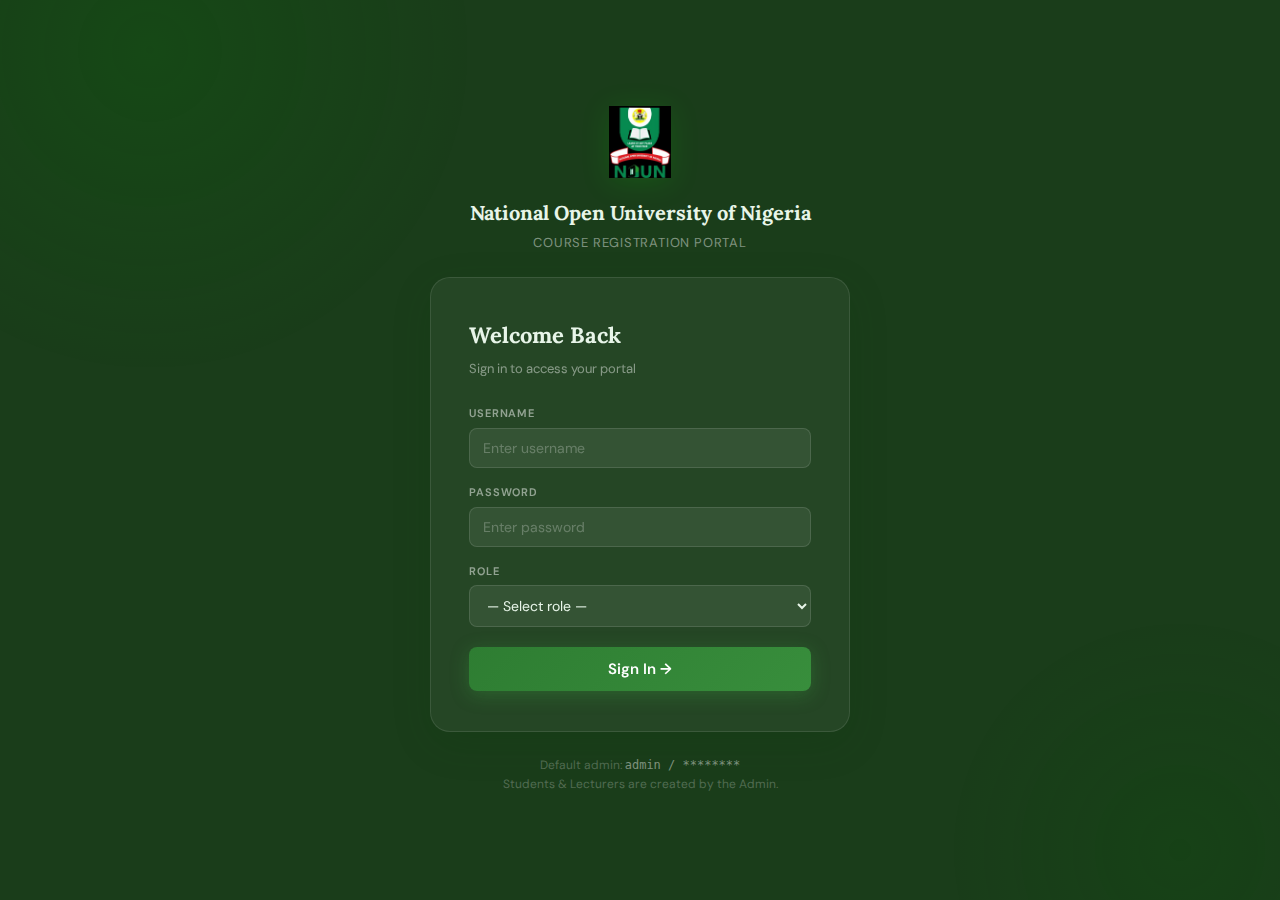
<file: index.html>
<!DOCTYPE html>
<html lang="en">
<head>
  <meta charset="UTF-8">
  <meta name="viewport" content="width=device-width, initial-scale=1.0">
  <title>Login | NOUN Course Portal</title>
  <link rel="stylesheet" href="styles.css">
</head>
<body>
<div class="login-wrap">
  <div class="login-header">
    <img src="noun.png" alt="NOUN Logo">
    <h1>National Open University of Nigeria</h1>
    <p>Course Registration Portal</p>
  </div>

  <div class="login-card">
    <h2>Welcome Back</h2>
    <p class="sub">Sign in to access your portal</p>

    <div class="alert alert-error" id="errMsg">⚠ Invalid credentials. Please check and try again.</div>

    <div class="field" style="margin-bottom:16px">
      <label>Username</label>
      <input type="text" id="u" placeholder="Enter username" autocomplete="username">
    </div>
    <div class="field" style="margin-bottom:16px">
      <label>Password</label>
      <input type="password" id="p" placeholder="Enter password" autocomplete="current-password">
    </div>
    <div class="field" style="margin-bottom:20px">
      <label>Role</label>
      <select id="r">
        <option value="">— Select role —</option>
        <option value="student">Student</option>
        <option value="lecturer">Lecturer</option>
        <option value="admin">Admin</option>
      </select>
    </div>
    <button class="btn btn-primary btn-full" onclick="doLogin()">Sign In →</button>
  </div>

  <p style="color:rgba(255,255,255,0.25);font-size:12px;text-align:center">
    Default admin: <code style="color:rgba(255,255,255,0.45)">admin / ********</code><br>
    Students &amp; Lecturers are created by the Admin.
  </p>
</div>

<script src="db.js"></script>
<script>
  // If already logged in, redirect
  const sess = sessionStorage.getItem('noun_session');
  if (sess) {
    try {
      const u = JSON.parse(sess);
      if (u.role==='admin') location.href='admin.html';
      else if (u.role==='lecturer') location.href='lecturer.html';
      else location.href='student.html';
    } catch(e) {}
  }

  function doLogin() {
    const username = document.getElementById('u').value.trim();
    const password = document.getElementById('p').value;
    const role     = document.getElementById('r').value;
    const err      = document.getElementById('errMsg');
    err.classList.remove('show');
    if (!username || !password || !role) { err.textContent = '⚠ Please fill in all fields.'; err.classList.add('show'); return; }
    const user = DB.login(username, password, role);
    if (!user) { err.textContent = '⚠ Invalid credentials. Please check and try again.'; err.classList.add('show'); return; }
    sessionStorage.setItem('noun_session', JSON.stringify(user));
    if (role==='admin')    location.href = 'admin.html';
    else if (role==='lecturer') location.href = 'lecturer.html';
    else location.href = 'student.html';
  }

  document.addEventListener('keydown', e => { if(e.key==='Enter') doLogin(); });
</script>
</body>
</html>
</file>
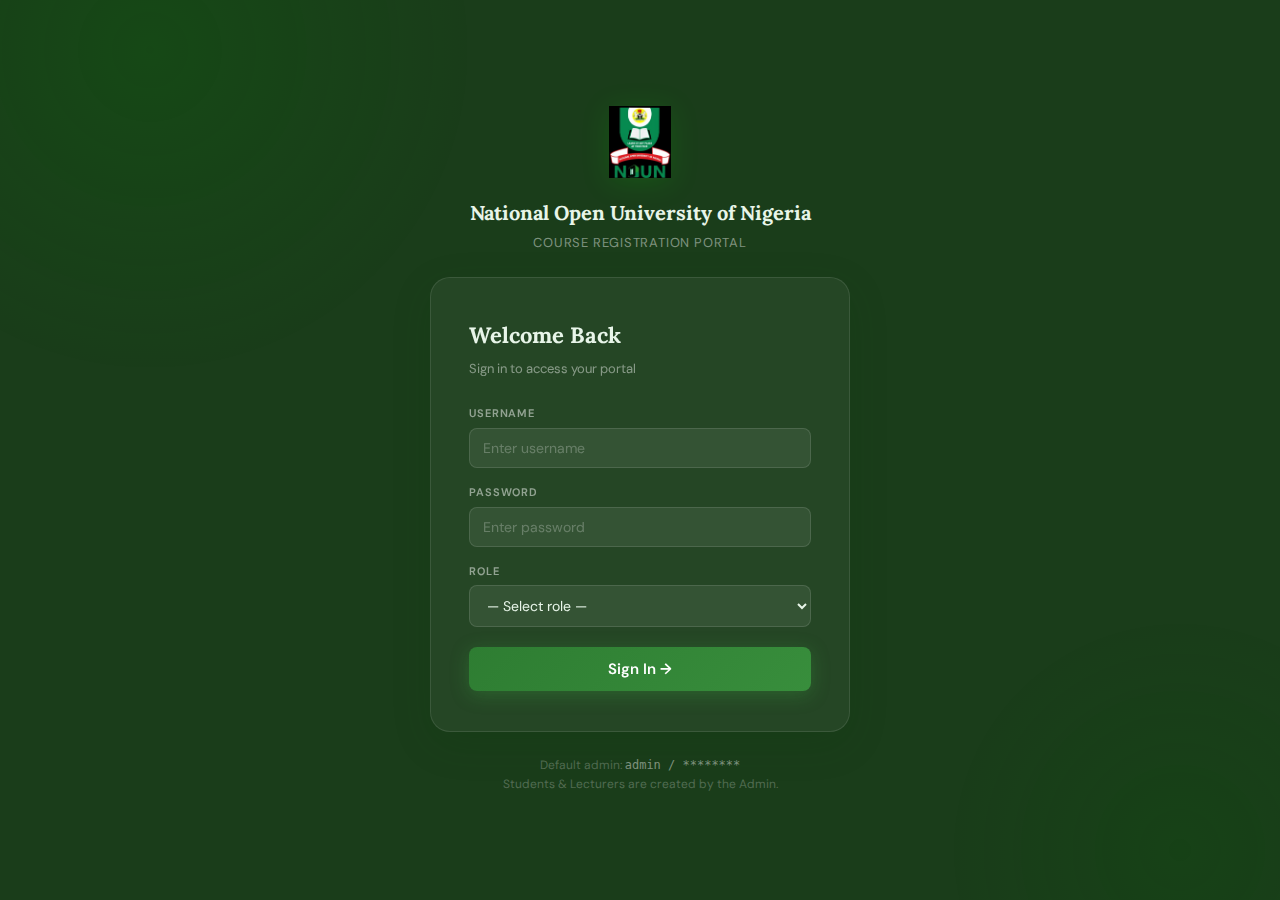
<file: admin.html>
<!DOCTYPE html>
<html lang="en">
<head>
  <meta charset="UTF-8">
  <meta name="viewport" content="width=device-width, initial-scale=1.0">
  <title>Admin Dashboard | NOUN Portal</title>
  <link rel="stylesheet" href="styles.css">
</head>
<body>

<div class="topbar">
  <button class="menu-toggle" id="menuToggle" aria-label="Open admin menu" aria-expanded="false" aria-controls="adminSidebar">☰</button>
  <img src="noun.png" alt="NOUN" class="logo">
  <div class="site-title">
    National Open University of Nigeria
    <small>Admin Portal</small>
  </div>
  <div class="user-chip">
    <div class="avatar">A</div>
    <span class="uname">Administrator</span>
  </div>
  <button class="btn-logout" onclick="DB.logout()">Logout</button>
</div>

<div class="layout">
  <nav class="sidebar" id="adminSidebar">
    <div class="sidebar-section"><span>Main</span></div>
    <a class="active" onclick="show('overview')"  id="nav-overview">  <span class="ico">🏠</span> Overview</a>
    <div class="sidebar-section"><span>Users</span></div>
    <a onclick="show('students')"   id="nav-students">  <span class="ico">🎓</span> Students</a>
    <a onclick="show('lecturers')"  id="nav-lecturers"> <span class="ico">👨‍🏫</span> Lecturers</a>
    <div class="sidebar-section"><span>Academic</span></div>
    <a onclick="show('courses')"    id="nav-courses">   <span class="ico">📗</span> Courses</a>
    <a onclick="show('results')"    id="nav-results">   <span class="ico">📊</span> Results</a>
    <a onclick="show('materials')"  id="nav-materials"> <span class="ico">📚</span> Materials</a>
    <div class="sidebar-section"><span>System</span></div>
    <a onclick="show('audit')"      id="nav-audit">     <span class="ico">🔍</span> Audit Trail</a>
    <a onclick="show('feedback')"   id="nav-feedback">  <span class="ico">⭐</span> User Feedback</a>
    <a onclick="show('references')" id="nav-references"><span class="ico">📖</span> References</a>
  </nav>
  <button class="sidebar-overlay" id="sidebarOverlay" aria-label="Close admin menu"></button>

  <main class="main">

    <!-- ══ OVERVIEW ══════════════════════════════════════ -->
    <div class="section active" id="section-overview">
      <div class="page-header">
        <h1>Dashboard Overview</h1>
        <p>System summary as of <span id="dateNow"></span></p>
      </div>
      <div class="stat-grid" id="statsGrid"></div>
      <div class="card">
        <div class="card-header"><h3>📋 Registered Students</h3></div>
        <div class="tbl-wrap" id="overviewTable"></div>
      </div>
    </div>

    <!-- ══ STUDENTS ═══════════════════════════════════════ -->
    <div class="section" id="section-students">
      <div class="page-header">
        <h1>Student Management</h1>
        <p>Add and view student accounts. Credentials are set here and given to students.</p>
      </div>
      <div class="card">
        <div class="card-header"><h3>➕ Add New Student</h3></div>
        <div class="alert alert-error"   id="s-err"></div>
        <div class="alert alert-success" id="s-ok"></div>
        <div class="form-grid">
          <div class="field"><label>Full Name *</label><input id="sName" placeholder="e.g. Emeka Okafor"></div>
          <div class="field"><label>Username *</label><input id="sUser" placeholder="e.g. emeka.okafor"></div>
          <div class="field"><label>Password *</label><input id="sPass" type="text" placeholder="e.g. pass2024" value="student123"></div>
          <div class="field"><label>Matric No. *</label><input id="sMatric" placeholder="e.g. NOU2024001"></div>
          <div class="field"><label>Email</label><input id="sEmail" placeholder="auto-generated if blank"></div>
          <div class="field"><label>Phone</label><input id="sPhone" placeholder="080XXXXXXXX"></div>
          <div class="field"><label>Department *</label><input id="sDept" placeholder="e.g. Computer Science"></div>
          <div class="field"><label>Level *</label>
            <select id="sLevel">
              <option value="100">100 Level</option><option value="200">200 Level</option>
              <option value="300">300 Level</option><option value="400">400 Level</option><option value="500">500 Level</option>
            </select>
          </div>
          <div class="field"><label>Study Centre</label><input id="sCenter" placeholder="e.g. Lagos Study Centre"></div>
        </div>
        <button class="btn btn-primary" onclick="addStudent()">Add Student</button>
      </div>
      <div class="card">
        <div class="card-header"><h3>🎓 All Students</h3></div>
        <div class="tbl-wrap" id="studentsTable"></div>
      </div>
    </div>

    <!-- ══ LECTURERS ══════════════════════════════════════ -->
    <div class="section" id="section-lecturers">
      <div class="page-header">
        <h1>Lecturer Management</h1>
        <p>Create lecturer accounts and assign them to courses.</p>
      </div>
      <div class="card">
        <div class="card-header"><h3>➕ Add New Lecturer</h3></div>
        <div class="alert alert-error"   id="l-err"></div>
        <div class="alert alert-success" id="l-ok"></div>
        <div class="form-grid">
          <div class="field"><label>Full Name *</label><input id="lName" placeholder="e.g. Dr. Ajayi"></div>
          <div class="field"><label>Username *</label><input id="lUser" placeholder="e.g. dr.ajayi"></div>
          <div class="field"><label>Password *</label><input id="lPass" type="text" placeholder="e.g. lect2024" value="lect123"></div>
          <div class="field"><label>Staff ID</label><input id="lStaff" placeholder="auto if blank"></div>
          <div class="field"><label>Email</label><input id="lEmail" placeholder="auto if blank"></div>
          <div class="field"><label>Phone</label><input id="lPhone" placeholder="080XXXXXXXX"></div>
          <div class="field"><label>Department *</label><input id="lDept" placeholder="e.g. Computer Science"></div>
        </div>
        <button class="btn btn-primary" onclick="addLecturer()">Add Lecturer</button>
      </div>
      <div class="card">
        <div class="card-header"><h3>👨‍🏫 All Lecturers</h3></div>
        <div class="tbl-wrap" id="lecturersTable"></div>
      </div>
    </div>

    <!-- ══ COURSES ════════════════════════════════════════ -->
    <div class="section" id="section-courses">
      <div class="page-header">
        <h1>Course Management</h1>
        <p>Create courses and assign lecturers.</p>
      </div>
      <div class="card">
        <div class="card-header"><h3>➕ Add Course</h3></div>
        <div class="alert alert-error"   id="c-err"></div>
        <div class="alert alert-success" id="c-ok"></div>
        <div class="form-grid">
          <div class="field"><label>Course Code *</label><input id="cCode" placeholder="e.g. CIT101"></div>
          <div class="field"><label>Title *</label><input id="cTitle" placeholder="e.g. Introduction to Computing"></div>
          <div class="field"><label>Units *</label><input id="cUnits" type="number" value="3" min="1" max="6"></div>
          <div class="field"><label>Assign Lecturer</label><select id="cLect"><option value="">— Unassigned —</option></select></div>
        </div>
        <button class="btn btn-primary" onclick="addCourse()">Add Course</button>
      </div>
      <div class="card">
        <div class="card-header"><h3>📗 All Courses</h3></div>
        <div class="tbl-wrap" id="coursesTable"></div>
      </div>
    </div>

    <!-- ══ RESULTS ════════════════════════════════════════ -->
    <div class="section" id="section-results">
      <div class="page-header">
        <h1>Results Management</h1>
        <p>Enter or update grades. All changes are logged in the Audit Trail.</p>
      </div>
      <div class="card">
        <div class="card-header"><h3>📊 Enter / Update Result</h3></div>
        <div class="alert alert-error"   id="r-err"></div>
        <div class="alert alert-success" id="r-ok"></div>
        <div class="form-grid">
          <div class="field"><label>Student *</label><select id="rStudent"><option value="">— Select student —</option></select></div>
          <div class="field"><label>Course *</label><select id="rCourse"><option value="">— Select course —</option></select></div>
          <div class="field"><label>Score (0–100) *</label><input id="rScore" type="number" min="0" max="100" placeholder="e.g. 72"></div>
        </div>
        <button class="btn btn-primary" onclick="submitResult()">Save Result</button>
      </div>
      <div class="card">
        <div class="card-header"><h3>All Results</h3></div>
        <div class="tbl-wrap" id="allResultsTable"></div>
      </div>
    </div>

    <!-- ══ MATERIALS ══════════════════════════════════════ -->
    <div class="section" id="section-materials">
      <div class="page-header">
        <h1>Course Materials</h1>
        <p>Upload study guides, modules, TMA packs. Students download them from their portal.</p>
      </div>
      <div class="card">
        <div class="card-header"><h3>⬆ Upload Material</h3></div>
        <div class="alert alert-error"   id="m-err"></div>
        <div class="alert alert-success" id="m-ok"></div>
        <div class="form-grid">
          <div class="field"><label>Course *</label><select id="mCourse"><option value="">— Select course —</option></select></div>
          <div class="field"><label>Type *</label>
            <select id="mType">
              <option>Study Guide</option><option>Module</option><option>Assessment / TMA</option>
              <option>Lecture Notes</option><option>Practice Q&A</option><option>Case Studies</option>
            </select>
          </div>
          <div class="field"><label>Title *</label><input id="mTitle" placeholder="e.g. Module 1 – Introduction"></div>
          <div class="field"><label>File (PDF / DOC) *</label><input type="file" id="mFile" accept=".pdf,.doc,.docx,.ppt,.pptx,.txt"></div>
        </div>
        <button class="btn btn-primary" onclick="uploadMaterial()">Upload</button>
      </div>
      <div class="card">
        <div class="card-header"><h3>All Uploaded Materials</h3></div>
        <div id="allMatsGrid"></div>
      </div>
    </div>

    <!-- ══ AUDIT TRAIL ════════════════════════════════════ -->
    <div class="section" id="section-audit">
      <div class="page-header">
        <h1>Grade Audit Trail</h1>
        <p>Every grade entry and change is automatically recorded here — who changed it and when.</p>
      </div>
      <div class="card" style="background:#fffde7;border:1px solid #f9a825">
        <strong>📌 3NF Note:</strong> The Audit Trail is a separate table (AUDIT_TRAIL) with foreign keys to USERS (actorId),
        STUDENTS (studentId), and COURSES (courseId). It records <em>oldGrade → newGrade</em> with timestamp and actor for
        full accountability. One-to-Many: one student can have many audit entries; one course can have many audit entries.
      </div>
      <div class="card">
        <div class="card-header"><h3>🔍 Audit Log</h3><span id="auditCount" style="font-size:13px;color:var(--text-muted)"></span></div>
        <div class="tbl-wrap" id="auditTable"></div>
      </div>
    </div>

    <!-- ══ USER FEEDBACK ══════════════════════════════════ -->
    <div class="section" id="section-feedback">
      <div class="page-header">
        <h1>User Feedback</h1>
        <p>Live ratings submitted by students and lecturers from their dashboards.</p>
      </div>

      <!-- Live summary cards -->
      <div class="stat-grid" id="fbStats"></div>

      <!-- Live submissions table -->
      <div class="card">
        <div class="card-header">
          <h3>📋 All Submissions</h3>
          <span id="fbCount" style="font-size:13px;color:var(--text-muted)"></span>
        </div>
        <div class="tbl-wrap" id="fbTable">
          <div class="empty-state"><div class="ico">💬</div><p>No feedback submitted yet. Students and lecturers can submit via their portals.</p></div>
        </div>
      </div>

      <!-- Summary averages card — shown only when there are entries -->
      <div class="card" id="fbAvgCard" style="display:none">
        <div class="card-header"><h3>📊 Averages Summary</h3></div>
        <div class="tbl-wrap">
          <table>
            <thead>
              <tr><th>Group</th><th>Count</th><th>Ease of Use (avg)</th><th>Speed vs Manual (avg)</th><th>Overall Satisfaction (avg)</th></tr>
            </thead>
            <tbody id="fbAvgBody"></tbody>
          </table>
        </div>
        <p id="fbConclusion" style="font-size:13px;color:var(--text-muted);margin-top:14px"></p>
      </div>
    </div>

    <!-- ══ REFERENCES ═════════════════════════════════════ -->
    <div class="section" id="section-references">
      <div class="page-header">
        <h1>Research References</h1>
        <p>Supporting literature (2022–2025) on cloud-based educational management and blockchain verification.</p>
      </div>
      <div class="card">
        <div class="card-header"><h3>📖 Cloud-Based Educational Management</h3></div>
        <ol style="padding-left:20px;line-height:2.2;font-size:14px;color:var(--text)">
          <li>Adewale, O. S., &amp; Afolabi, I. T. (2022). <em>Cloud computing adoption in Nigerian universities: Challenges and prospects.</em> African Journal of Information Systems, 14(2), 45–62.</li>
          <li>Okonkwo, C., &amp; Eze, M. (2023). <em>Design and implementation of a web-based student records management system for distance learning institutions.</em> Journal of Information Technology Education: Research, 22, 181–204.</li>
          <li>Alabi, T. O., &amp; Lawal, B. (2023). <em>Cloud-based educational management systems: A comparative study of open universities in sub-Saharan Africa.</em> International Journal of Educational Technology in Higher Education, 20(1), 1–18.</li>
          <li>Bello, K. A., Suleiman, H., &amp; Musa, B. (2024). <em>Scalable course registration portals for open and distance learning institutions: A systems design approach.</em> Computers &amp; Education Open, 5, 100143.</li>
          <li>Nwosu, P. C., &amp; Obi, A. U. (2024). <em>Enhancing student experience in Nigerian open universities through digital portals: An empirical study.</em> Education and Information Technologies, 29(3), 3405–3428.</li>
        </ol>
      </div>
      <div class="card">
        <div class="card-header"><h3>📖 Blockchain for Academic Verification</h3></div>
        <ol style="padding-left:20px;line-height:2.2;font-size:14px;color:var(--text)">
          <li>Ocheja, P., Flanagan, B., Ueda, H., &amp; Ogata, H. (2022). <em>Managing lifelong learning records through blockchain.</em> Research and Practice in Technology Enhanced Learning, 17(1), 1–20.</li>
          <li>Ibrahim, M., &amp; Abdulazeez, S. (2022). <em>Blockchain-based academic credential verification: A framework for African higher education institutions.</em> IEEE Access, 10, 78430–78443.</li>
          <li>Salau, A. O., Ekundayo, O., &amp; Adesanya, A. (2023). <em>Immutable student records: Applying distributed ledger technology in Nigerian tertiary institutions.</em> Future Internet, 15(4), 122.</li>
          <li>Zhang, Y., Ding, Y., &amp; Gao, H. (2023). <em>EduChain: A permissioned blockchain architecture for secure academic transcript management.</em> Journal of Systems Architecture, 138, 102861.</li>
          <li>Adeyemi, A. A., &amp; Ogunleye, G. (2025). <em>Post-pandemic digital transformation in Nigerian universities: Integrating blockchain for credential integrity.</em> Computers &amp; Education, 190, 104985.</li>
        </ol>
      </div>
      <div class="card" style="background:var(--green-50)">
        <strong>Relevance to This System:</strong> The literature above validates the design decisions in this portal.
        Cloud-based architecture enables 24/7 access for distance learners (NOUN's core mandate).
        The Audit Trail implements a tamper-evident log analogous to blockchain's immutability principle,
        ensuring grade integrity and accountability — a critical requirement flagged in the scoresheet remarks.
      </div>
    </div>

  </main>
</div>

<script src="db.js"></script>
<script>
  const user = DB.requireAuth(['admin']);
  const menuToggle = document.getElementById('menuToggle');
  const sidebar = document.getElementById('adminSidebar');
  const sidebarOverlay = document.getElementById('sidebarOverlay');
  const mobileMenuMedia = window.matchMedia('(max-width: 560px)');

  document.getElementById('dateNow').textContent = new Date().toDateString();

  function closeMobileMenu() {
    sidebar.classList.remove('open');
    document.body.classList.remove('menu-open');
    menuToggle.setAttribute('aria-expanded', 'false');
  }

  function toggleMobileMenu() {
    const willOpen = !sidebar.classList.contains('open');
    sidebar.classList.toggle('open', willOpen);
    document.body.classList.toggle('menu-open', willOpen);
    menuToggle.setAttribute('aria-expanded', willOpen ? 'true' : 'false');
  }

  menuToggle.addEventListener('click', toggleMobileMenu);
  sidebarOverlay.addEventListener('click', closeMobileMenu);
  mobileMenuMedia.addEventListener('change', e => { if (!e.matches) closeMobileMenu(); });

  /* ─── SECTION TOGGLE ─────────────────────────────── */
  function show(name) {
    document.querySelectorAll('.section').forEach(s => s.classList.remove('active'));
    document.querySelectorAll('.sidebar a').forEach(a => a.classList.remove('active'));
    document.getElementById('section-'+name).classList.add('active');
    document.getElementById('nav-'+name).classList.add('active');
    if (mobileMenuMedia.matches) closeMobileMenu();
    renders[name] && renders[name]();
  }

  /* ─── ALERTS ─────────────────────────────────────── */
  function showAlert(id, type, msg) {
    const el = document.getElementById(id);
    el.className = 'alert alert-'+type+' show';
    el.textContent = msg;
    setTimeout(() => el.classList.remove('show'), 4000);
  }

  /* ─── OVERVIEW ───────────────────────────────────── */
  function renderOverview() {
    const students  = DB.getStudents();
    const lecturers = DB.getLecturers();
    const courses   = DB.getCourses();
    const results   = DB.getResults();
    const mats      = DB.getMaterials();
    const audit     = DB.getAuditTrail();

    document.getElementById('statsGrid').innerHTML = `
      <div class="stat-card"><div class="ico-box" style="background:#e8f5e9">🎓</div><div><div class="val">${students.length}</div><div class="lbl">Students</div></div></div>
      <div class="stat-card"><div class="ico-box" style="background:#e3f2fd">👨‍🏫</div><div><div class="val">${lecturers.length}</div><div class="lbl">Lecturers</div></div></div>
      <div class="stat-card"><div class="ico-box" style="background:#fff8e1">📗</div><div><div class="val">${courses.length}</div><div class="lbl">Courses</div></div></div>
      <div class="stat-card"><div class="ico-box" style="background:#fce4ec">📊</div><div><div class="val">${results.length}</div><div class="lbl">Results</div></div></div>
      <div class="stat-card"><div class="ico-box" style="background:#f3e5f5">📚</div><div><div class="val">${mats.length}</div><div class="lbl">Materials</div></div></div>
      <div class="stat-card"><div class="ico-box" style="background:#e0f2f1">🔍</div><div><div class="val">${audit.length}</div><div class="lbl">Audit Entries</div></div></div>
    `;

    const profiles = DB.allStudentsWithProfiles();
    if (!profiles.length) {
      document.getElementById('overviewTable').innerHTML = '<div class="empty-state"><div class="ico">🎓</div><p>No students yet. Go to Students to add one.</p></div>';
      return;
    }
    document.getElementById('overviewTable').innerHTML = `<table>
      <thead><tr><th>Matric</th><th>Name</th><th>Department</th><th>Level</th><th>GPA</th><th>Courses</th></tr></thead>
      <tbody>${profiles.map(s => `<tr>
        <td class="mono">${s.matric}</td><td>${s.name}</td><td>${s.department}</td><td>${s.level}</td>
        <td><strong style="color:var(--green-700)">${DB.calcGPA(s.studentId)}</strong></td>
        <td>${DB.getResultsForStudent(s.studentId).length}</td>
      </tr>`).join('')}</tbody>
    </table>`;
  }

  /* ─── STUDENTS ───────────────────────────────────── */
  function addStudent() {
    try {
      DB.addStudent({
        name: document.getElementById('sName').value.trim(),
        username: document.getElementById('sUser').value.trim(),
        password: document.getElementById('sPass').value.trim(),
        email: document.getElementById('sEmail').value.trim(),
        phone: document.getElementById('sPhone').value.trim(),
        matric: document.getElementById('sMatric').value.trim(),
        department: document.getElementById('sDept').value.trim(),
        level: document.getElementById('sLevel').value,
        studyCenter: document.getElementById('sCenter').value.trim()
      });
      showAlert('s-ok','success','✅ Student added successfully! Share the username and password with the student.');
      ['sName','sUser','sEmail','sPhone','sMatric','sDept','sCenter'].forEach(id => document.getElementById(id).value='');
      renderStudents();
      populateSelects();
    } catch(e) { showAlert('s-err','error','⚠ '+e.message); }
  }

  function renderStudents() {
    const list = DB.allStudentsWithProfiles();
    if (!list.length) { document.getElementById('studentsTable').innerHTML = '<div class="empty-state"><div class="ico">🎓</div><p>No students yet.</p></div>'; return; }
    const users = DB.getUsers();
    document.getElementById('studentsTable').innerHTML = `<table>
      <thead><tr><th>Matric</th><th>Name</th><th>Username</th><th>Password</th><th>Dept</th><th>Level</th><th>GPA</th></tr></thead>
      <tbody>${list.map(s => {
        const u = users.find(u=>u.id===s.userId);
        return `<tr>
          <td class="mono">${s.matric}</td><td>${s.name}</td>
          <td class="mono">${u?u.username:'—'}</td>
          <td class="mono" style="color:#888">${u?u.password:'—'}</td>
          <td>${s.department}</td><td>${s.level}</td>
          <td><strong style="color:var(--green-700)">${DB.calcGPA(s.id)}</strong></td>
        </tr>`;
      }).join('')}</tbody>
    </table>`;
  }

  /* ─── LECTURERS ──────────────────────────────────── */
  function addLecturer() {
    try {
      DB.addLecturer({
        name: document.getElementById('lName').value.trim(),
        username: document.getElementById('lUser').value.trim(),
        password: document.getElementById('lPass').value.trim(),
        email: document.getElementById('lEmail').value.trim(),
        phone: document.getElementById('lPhone').value.trim(),
        staffId: document.getElementById('lStaff').value.trim(),
        department: document.getElementById('lDept').value.trim()
      });
      showAlert('l-ok','success','✅ Lecturer added! Share the credentials with the lecturer.');
      ['lName','lUser','lEmail','lPhone','lStaff','lDept'].forEach(id=>document.getElementById(id).value='');
      renderLecturers();
      populateSelects();
    } catch(e) { showAlert('l-err','error','⚠ '+e.message); }
  }

  function renderLecturers() {
    const list = DB.allLecturersWithProfiles();
    if (!list.length) { document.getElementById('lecturersTable').innerHTML='<div class="empty-state"><div class="ico">👨‍🏫</div><p>No lecturers yet.</p></div>'; return; }
    const users = DB.getUsers();
    document.getElementById('lecturersTable').innerHTML = `<table>
      <thead><tr><th>Staff ID</th><th>Name</th><th>Username</th><th>Password</th><th>Dept</th><th>Courses</th></tr></thead>
      <tbody>${list.map(l => {
        const u = users.find(u=>u.id===l.userId);
        const courses = DB.getCoursesForLecturer(l.id).map(c=>c.code).join(', ')||'—';
        return `<tr>
          <td class="mono">${l.staffId}</td><td>${l.name}</td>
          <td class="mono">${u?u.username:'—'}</td>
          <td class="mono" style="color:#888">${u?u.password:'—'}</td>
          <td>${l.department}</td><td>${courses}</td>
        </tr>`;
      }).join('')}</tbody>
    </table>`;
  }

  /* ─── COURSES ────────────────────────────────────── */
  function addCourse() {
    try {
      DB.addCourse({
        code: document.getElementById('cCode').value.trim().toUpperCase(),
        title: document.getElementById('cTitle').value.trim(),
        units: document.getElementById('cUnits').value,
        lecturerId: document.getElementById('cLect').value
      });
      showAlert('c-ok','success','✅ Course added successfully.');
      ['cCode','cTitle'].forEach(id=>document.getElementById(id).value='');
      document.getElementById('cUnits').value='3';
      renderCourses(); populateSelects();
    } catch(e) { showAlert('c-err','error','⚠ '+e.message); }
  }

  function renderCourses() {
    const courses = DB.getCourses();
    if (!courses.length) { document.getElementById('coursesTable').innerHTML='<div class="empty-state"><div class="ico">📗</div><p>No courses yet.</p></div>'; return; }
    const lecs = DB.allLecturersWithProfiles();
    document.getElementById('coursesTable').innerHTML = `<table>
      <thead><tr><th>Code</th><th>Title</th><th>Units</th><th>Assigned Lecturer</th><th>Materials</th><th>Students</th></tr></thead>
      <tbody>${courses.map(c => {
        const lec = lecs.find(l=>l.id===c.lecturerId);
        const matCount = DB.getMaterialsForCourse(c.id).length;
        const stuCount = DB.getEnrollments().filter(e=>e.courseId===c.id).length;
        return `<tr>
          <td class="mono">${c.code}</td><td>${c.title}</td><td style="text-align:center">${c.units}</td>
          <td>${lec?lec.name:'<span style="color:#aaa">Unassigned</span>'}</td>
          <td style="text-align:center">${matCount}</td><td style="text-align:center">${stuCount}</td>
        </tr>`;
      }).join('')}</tbody>
    </table>`;
  }

  /* ─── RESULTS ────────────────────────────────────── */
  function submitResult() {
    const sId = document.getElementById('rStudent').value;
    const cId = document.getElementById('rCourse').value;
    const score = parseInt(document.getElementById('rScore').value);
    if (!sId||!cId||isNaN(score)) { showAlert('r-err','error','⚠ Please fill all fields.'); return; }
    if (score<0||score>100) { showAlert('r-err','error','⚠ Score must be between 0 and 100.'); return; }
    DB.upsertResult(sId, cId, score, user);
    const grade = DB.scoreToGrade(score);
    showAlert('r-ok','success',`✅ Result saved — Grade: ${grade}`);
    document.getElementById('rScore').value='';
    renderAllResults();
  }

  function renderAllResults() {
    const results = DB.getResults();
    if (!results.length) { document.getElementById('allResultsTable').innerHTML='<div class="empty-state"><div class="ico">📊</div><p>No results entered yet.</p></div>'; return; }
    const gc = {A:'var(--grade-A)',B:'var(--grade-B)',C:'var(--grade-C)',D:'var(--grade-D)',F:'var(--grade-F)'};
    document.getElementById('allResultsTable').innerHTML = `<table>
      <thead><tr><th>Student</th><th>Matric</th><th>Course</th><th>Score</th><th>Grade</th><th>Updated</th><th>By</th></tr></thead>
      <tbody>${results.map(r => {
        const sp = DB.studentFullProfile(r.studentId)||{};
        const c  = DB.getCourseById(r.courseId)||{};
        const fill = r.score>=70?'#43a047':r.score>=50?'#fb8c00':'#e53935';
        return `<tr>
          <td>${sp.name||'—'}</td><td class="mono">${sp.matric||'—'}</td>
          <td>${c.code||'—'} — ${c.title||'—'}</td>
          <td><div class="score-bar-row"><span style="width:32px;font-weight:600">${r.score}</span>
            <div class="score-bar"><div class="score-bar-fill" style="width:${r.score}%;background:${fill}"></div></div></div></td>
          <td><div class="grade-badge" style="background:${gc[r.grade]||'#333'}">${r.grade}</div></td>
          <td style="font-size:12px;color:var(--text-muted)">${r.updatedAt}</td>
          <td style="font-size:12px;color:var(--text-muted)">${r.updatedBy}</td>
        </tr>`;
      }).join('')}</tbody>
    </table>`;
  }

  /* ─── MATERIALS ──────────────────────────────────── */
  function uploadMaterial() {
    const courseId = document.getElementById('mCourse').value;
    const type     = document.getElementById('mType').value;
    const title    = document.getElementById('mTitle').value.trim();
    const fileEl   = document.getElementById('mFile');
    const file     = fileEl.files[0];
    if (!courseId||!title||!file) { showAlert('m-err','error','⚠ Please fill all fields and select a file.'); return; }
    if (file.size > 10*1024*1024) { showAlert('m-err','error','⚠ File too large. Maximum 10MB.'); return; }
    const reader = new FileReader();
    reader.onload = e => {
      DB.uploadMaterial({ courseId, title, type, filename: file.name, data: e.target.result, size: (file.size/1024).toFixed(1)+' KB', uploadedBy: user });
      showAlert('m-ok','success','✅ Material uploaded successfully!');
      document.getElementById('mTitle').value=''; fileEl.value='';
      renderAllMaterials();
    };
    reader.readAsDataURL(file);
  }

  function renderAllMaterials() {
    const mats = DB.getMaterials();
    const el = document.getElementById('allMatsGrid');
    if (!mats.length) { el.innerHTML='<div class="empty-state"><div class="ico">📚</div><p>No materials uploaded yet.</p></div>'; return; }
    el.innerHTML = '<div class="mat-grid">'+mats.map(m => {
      const c = DB.getCourseById(m.courseId)||{};
      return `<div class="mat-card">
        <div style="display:flex;gap:8px;flex-wrap:wrap">
          <span class="badge badge-student">${c.code||'—'}</span>
          <span class="badge badge-type">${m.type}</span>
        </div>
        <h4>${m.title}</h4>
        <div class="meta">📄 ${m.filename} &nbsp;·&nbsp; ${m.size}</div>
        <div class="meta">Uploaded by ${m.uploaderName} · ${m.uploadedAt}</div>
        <div style="display:flex;gap:8px;margin-top:4px">
          <a href="${m.data}" download="${m.filename}" class="btn btn-primary btn-sm dl-btn">⬇ Download</a>
          <button class="btn btn-danger btn-sm" onclick="deleteMat('${m.id}')">🗑 Delete</button>
        </div>
      </div>`;
    }).join('')+'</div>';
  }

  function deleteMat(id) {
    if (!confirm('Delete this material?')) return;
    DB.deleteMaterial(id);
    renderAllMaterials();
  }

  /* ─── AUDIT ──────────────────────────────────────── */
  function renderAudit() {
    const trail = DB.getAuditTrail().slice().reverse();
    document.getElementById('auditCount').textContent = trail.length + ' entries';
    if (!trail.length) { document.getElementById('auditTable').innerHTML='<div class="empty-state"><div class="ico">🔍</div><p>No audit entries yet.</p></div>'; return; }
    document.getElementById('auditTable').innerHTML = `<table>
      <thead><tr><th>Timestamp</th><th>Changed By</th><th>Student</th><th>Course</th><th>Old Grade</th><th>New Grade</th><th>Reason</th></tr></thead>
      <tbody>${trail.map(a => {
        const sp = DB.studentFullProfile(a.studentId)||{};
        const c  = DB.getCourseById(a.courseId)||{};
        return `<tr>
          <td style="font-family:monospace;font-size:12px">${a.ts}</td>
          <td>${a.actorName}</td>
          <td>${sp.name||'—'} <span style="color:var(--text-muted);font-size:11px">(${sp.matric||''})</span></td>
          <td>${c.code||'—'}</td>
          <td style="color:#e53935;font-weight:700">${a.oldGrade}</td>
          <td style="color:var(--grade-A);font-weight:700">${a.newGrade}</td>
          <td style="font-size:12px;color:var(--text-muted)">${a.reason}</td>
        </tr>`;
      }).join('')}</tbody>
    </table>`;
  }

  /* ─── POPULATE SELECTS ───────────────────────────── */
  function populateSelects() {
    // Lecturers in course form
    const lects = DB.allLecturersWithProfiles();
    const cLect = document.getElementById('cLect');
    cLect.innerHTML = '<option value="">— Unassigned —</option>' +
      lects.map(l=>`<option value="${l.id}">${l.name}</option>`).join('');

    // Students in results form
    const studs = DB.allStudentsWithProfiles();
    const rStu  = document.getElementById('rStudent');
    rStu.innerHTML = '<option value="">— Select student —</option>' +
      studs.map(s=>`<option value="${s.studentId}">${s.matric} — ${s.name}</option>`).join('');

    // Courses in results and materials forms
    const courses = DB.getCourses();
    ['rCourse','mCourse'].forEach(id => {
      document.getElementById(id).innerHTML = '<option value="">— Select course —</option>' +
        courses.map(c=>`<option value="${c.id}">${c.code} — ${c.title}</option>`).join('');
    });
  }


  /* ── FEEDBACK (admin view) ───────────────────────── */
  function starsHtml(val) {
    return Array.from({length:5},(_,i)=>`<span style="color:${i<val?'#f59e0b':'#ddd'}">★</span>`).join('');
  }

  function avg(arr) { return arr.length ? (arr.reduce((a,b)=>a+b,0)/arr.length).toFixed(2) : '—'; }

  function renderFeedback() {
    const all = DB.getFeedback();
    const students  = all.filter(f=>f.role==='student');
    const lecturers = all.filter(f=>f.role==='lecturer');

    // Stat chips
    const overallAvgEase = avg(all.map(f=>f.easeOfUse));
    const overallAvgSpd  = avg(all.map(f=>f.speed));
    const overallAvgSat  = avg(all.map(f=>f.satisfaction));
    document.getElementById('fbStats').innerHTML = `
      <div class="stat-card"><div class="ico-box" style="background:#fff8e1">💬</div><div><div class="val">${all.length}</div><div class="lbl">Total Responses</div></div></div>
      <div class="stat-card"><div class="ico-box" style="background:#e8f5e9">🎓</div><div><div class="val">${students.length}</div><div class="lbl">Students</div></div></div>
      <div class="stat-card"><div class="ico-box" style="background:#e3f2fd">👨‍🏫</div><div><div class="val">${lecturers.length}</div><div class="lbl">Lecturers</div></div></div>
      <div class="stat-card"><div class="ico-box" style="background:#fce4ec">⭐</div><div><div class="val">${overallAvgSat}</div><div class="lbl">Avg Satisfaction</div></div></div>
    `;

    document.getElementById('fbCount').textContent = all.length + ' submission' + (all.length!==1?'s':'');

    if (!all.length) {
      document.getElementById('fbTable').innerHTML = '<div class="empty-state"><div class="ico">💬</div><p>No feedback submitted yet. Students and lecturers can submit via their portals.</p></div>';
      document.getElementById('fbAvgCard').style.display = 'none';
      return;
    }

    // Table
    document.getElementById('fbTable').innerHTML = `<table>
      <thead><tr><th>Name</th><th>Role</th><th>Ease of Use</th><th>Speed vs Manual</th><th>Satisfaction</th><th>Comments</th><th>Date</th></tr></thead>
      <tbody>${all.slice().reverse().map(f=>`<tr>
        <td>${f.userName}</td>
        <td><span class="badge badge-${f.role}">${f.role}</span></td>
        <td>${starsHtml(f.easeOfUse)} <strong>${f.easeOfUse}/5</strong></td>
        <td>${starsHtml(f.speed)} <strong>${f.speed}/5</strong></td>
        <td>${starsHtml(f.satisfaction)} <strong>${f.satisfaction}/5</strong></td>
        <td style="font-size:13px;color:var(--text-muted);max-width:200px">${f.comments||'—'}</td>
        <td style="font-size:12px;color:var(--text-muted)">${f.submittedAt}</td>
      </tr>`).join('')}</tbody>
    </table>`;

    // Averages
    document.getElementById('fbAvgCard').style.display = 'block';
    const groups = [
      { label:'Students',  data: students },
      { label:'Lecturers', data: lecturers },
      { label:'All Users', data: all }
    ];
    document.getElementById('fbAvgBody').innerHTML = groups.map(g=>`<tr ${g.label==='All Users'?'style="background:var(--green-50);font-weight:600"':''}>
      <td>${g.label}</td>
      <td>${g.data.length}</td>
      <td>${avg(g.data.map(f=>f.easeOfUse))}/5</td>
      <td>${avg(g.data.map(f=>f.speed))}/5</td>
      <td>${avg(g.data.map(f=>f.satisfaction))}/5</td>
    </tr>`).join('');

    const hiSat = all.filter(f=>f.satisfaction>=4).length;
    const pct   = Math.round((hiSat/all.length)*100);
    document.getElementById('fbConclusion').textContent =
      `${pct}% of respondents rated their overall satisfaction 4 or higher. Average ease-of-use: ${overallAvgEase}/5. Average speed vs manual: ${overallAvgSpd}/5.`;
  }

  const renders = {
    overview: renderOverview,
    students: renderStudents,
    lecturers: renderLecturers,
    courses: renderCourses,
    results: renderAllResults,
    materials: renderAllMaterials,
    audit: renderAudit,
    feedback: renderFeedback,
  };

  // Init
  populateSelects();
  renderOverview();
</script>
</body>
</html>
</file>
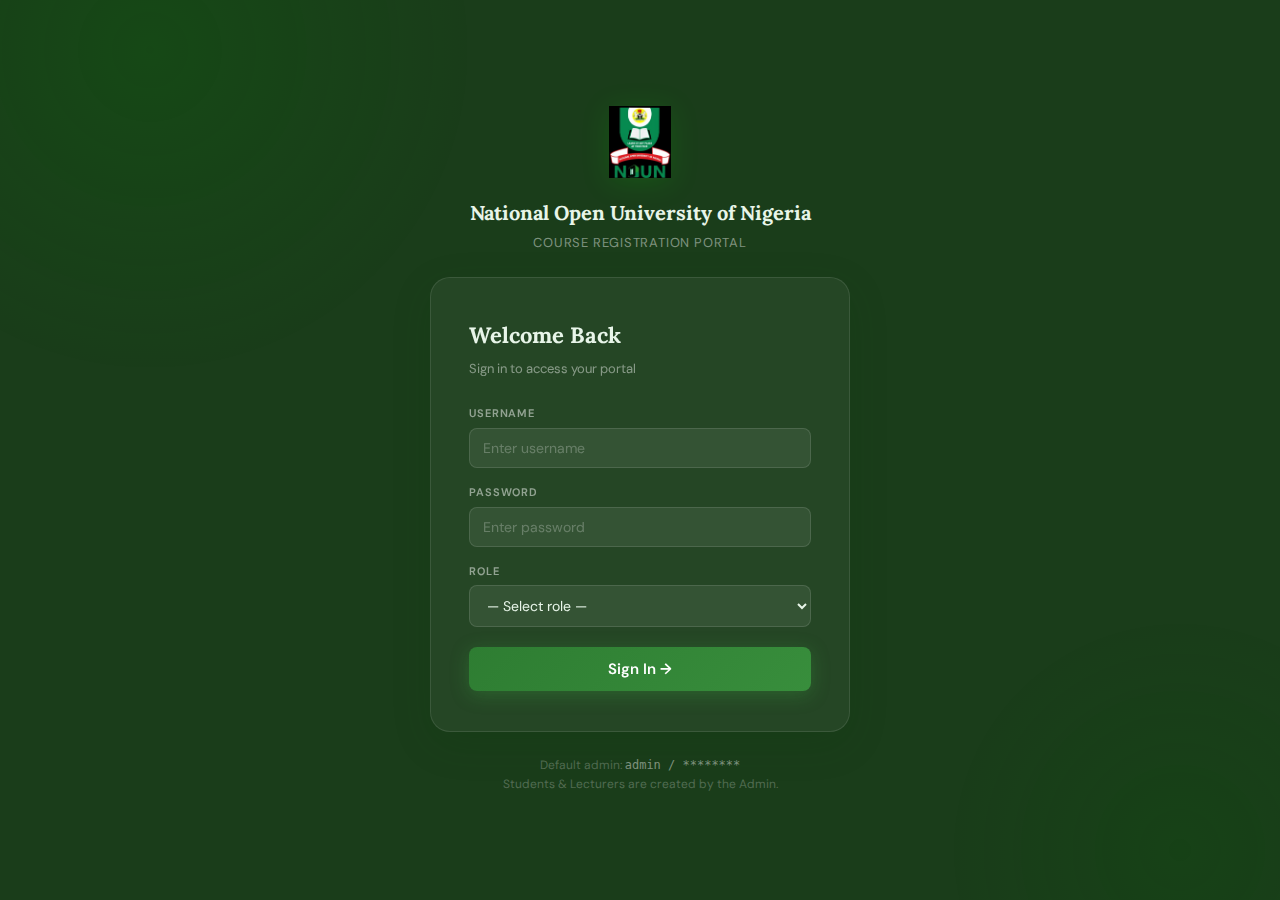
<file: lecturer.html>
<!DOCTYPE html>
<html lang="en">
<head>
  <meta charset="UTF-8">
  <meta name="viewport" content="width=device-width, initial-scale=1.0">
  <title>Lecturer Dashboard | NOUN Portal</title>
  <link rel="stylesheet" href="styles.css">
<style>
.star-row { display:flex; gap:6px; margin-top:6px; }
.star { font-size:28px; cursor:pointer; color:#ddd; transition:color 0.15s; user-select:none; }
.star.active { color:#f59e0b; }
.star:hover { color:#f59e0b; }
.fb-display-row { display:flex; justify-content:space-between; align-items:center; padding:10px 0; border-bottom:1px solid var(--border); font-size:14px; }
.fb-display-row:last-child { border:none; }
.fb-stars { color:#f59e0b; font-size:16px; }
</style>

</head>
<body>

<div class="topbar">
  <button class="menu-toggle" id="menuToggle" aria-label="Open lecturer menu" aria-expanded="false" aria-controls="lecturerSidebar">☰</button>
  <img src="noun.png" alt="NOUN" class="logo">
  <div class="site-title">
    National Open University of Nigeria
    <small>Lecturer Portal</small>
  </div>
  <div class="user-chip">
    <div class="avatar" id="topAvatar">L</div>
    <span class="uname" id="topName">Lecturer</span>
  </div>
  <button class="btn-logout" onclick="DB.logout()">Logout</button>
</div>

<div class="layout">
  <nav class="sidebar" id="lecturerSidebar">
    <div class="sidebar-section"><span>Main</span></div>
    <a class="active" onclick="show('overview')"  id="nav-overview"> <span class="ico">🏠</span> Overview</a>
    <div class="sidebar-section"><span>Academic</span></div>
    <a onclick="show('students')"   id="nav-students">  <span class="ico">🎓</span> My Students</a>
    <a onclick="show('results')"    id="nav-results">   <span class="ico">📊</span> Upload Results</a>
    <a onclick="show('materials')"  id="nav-materials"> <span class="ico">📚</span> Upload Materials</a>
    <a onclick="show('audit')"      id="nav-audit">     <span class="ico">🔍</span> Audit Trail</a>
    <a onclick="show('feedback')"   id="nav-feedback">  <span class="ico">⭐</span> Feedback</a>
  </nav>
  <button class="sidebar-overlay" id="sidebarOverlay" aria-label="Close lecturer menu"></button>

  <main class="main">

    <!-- OVERVIEW -->
    <div class="section active" id="section-overview">
      <div class="page-header">
        <h1 id="welcomeTitle">Welcome!</h1>
        <p id="welcomeSub">Lecturer Portal</p>
      </div>
      <div class="stat-grid" id="statsGrid"></div>
      <div class="card">
        <div class="card-header"><h3>Your Assigned Courses</h3></div>
        <div id="myCoursesList"></div>
      </div>
    </div>

    <!-- MY STUDENTS -->
    <div class="section" id="section-students">
      <div class="page-header">
        <h1>My Students</h1>
        <p>Students enrolled in your courses</p>
      </div>
      <div class="card">
        <div class="card-header"><h3>🎓 Student Roster</h3></div>
        <div class="tbl-wrap" id="studentsTable"></div>
      </div>
    </div>

    <!-- RESULTS -->
    <div class="section" id="section-results">
      <div class="page-header">
        <h1>Upload Results</h1>
        <p>Enter grades for students in your courses. All changes are audited.</p>
      </div>
      <div class="card">
        <div class="card-header"><h3>📊 Enter / Update Grade</h3></div>
        <div class="alert alert-error"   id="r-err"></div>
        <div class="alert alert-success" id="r-ok"></div>
        <div class="form-grid">
          <div class="field"><label>Student *</label><select id="rStudent"><option value="">— Select student —</option></select></div>
          <div class="field"><label>Course (Your courses only) *</label><select id="rCourse"><option value="">— Select course —</option></select></div>
          <div class="field"><label>Score (0–100) *</label><input id="rScore" type="number" min="0" max="100" placeholder="e.g. 72"></div>
        </div>
        <button class="btn btn-primary" onclick="submitResult()">Save Result</button>
      </div>
      <div class="card">
        <div class="card-header"><h3>All Results in Your Courses</h3></div>
        <div class="tbl-wrap" id="resultsTable"></div>
      </div>
    </div>

    <!-- MATERIALS -->
    <div class="section" id="section-materials">
      <div class="page-header">
        <h1>Upload Materials</h1>
        <p>Upload study guides, modules, and assessments for enrolled students.</p>
      </div>
      <div class="card">
        <div class="card-header"><h3>⬆ Upload Material</h3></div>
        <div class="alert alert-error"   id="m-err"></div>
        <div class="alert alert-success" id="m-ok"></div>
        <div class="form-grid">
          <div class="field"><label>Course *</label><select id="mCourse"><option value="">— Select course —</option></select></div>
          <div class="field"><label>Type *</label>
            <select id="mType">
              <option>Study Guide</option><option>Module</option><option>Assessment / TMA</option>
              <option>Lecture Notes</option><option>Practice Q&A</option><option>Case Studies</option>
            </select>
          </div>
          <div class="field"><label>Title *</label><input id="mTitle" placeholder="e.g. Week 3 Lecture Notes"></div>
          <div class="field"><label>File *</label><input type="file" id="mFile" accept=".pdf,.doc,.docx,.ppt,.pptx,.txt"></div>
        </div>
        <button class="btn btn-primary" onclick="uploadMaterial()">Upload</button>
      </div>
      <div class="card">
        <div class="card-header"><h3>Uploaded Materials</h3></div>
        <div id="matsGrid"></div>
      </div>
    </div>

    <!-- AUDIT TRAIL -->
    <div class="section" id="section-audit">
      <div class="page-header">
        <h1>Audit Trail</h1>
        <p>All grade changes you made — automatically logged for accountability.</p>
      </div>
      <div class="card">
        <div class="card-header"><h3>🔍 My Grade Change Log</h3></div>
        <div class="tbl-wrap" id="auditTable"></div>
      </div>
    </div>


    <!-- FEEDBACK -->
    <div class="section" id="section-feedback">
      <div class="page-header">
        <h1>Share Your Feedback</h1>
        <p>Rate your experience with the NOUN portal compared to the previous manual process.</p>
      </div>
      <div style="display:grid;grid-template-columns:1fr 1fr;gap:20px">
        <div class="card">
          <div class="card-header"><h3>⭐ Submit Your Rating</h3></div>
          <div class="alert alert-error"   id="fb-err"></div>
          <div class="alert alert-success" id="fb-ok"></div>
          <div id="fbAlreadyMsg" style="display:none;background:var(--green-50);border:1px solid var(--green-400);border-radius:8px;padding:12px 14px;margin-bottom:14px;font-size:13px;color:var(--green-800)">
            ✅ You have already submitted feedback. You can update it below.
          </div>
          <div class="field" style="margin-bottom:16px">
            <label>Ease of Use (1 = very difficult, 5 = very easy)</label>
            <div class="star-row" id="s-ease"></div>
            <input type="hidden" id="fbEase" value="0">
          </div>
          <div class="field" style="margin-bottom:16px">
            <label>Speed vs Manual Process (1 = slower, 5 = much faster)</label>
            <div class="star-row" id="s-speed"></div>
            <input type="hidden" id="fbSpeed" value="0">
          </div>
          <div class="field" style="margin-bottom:16px">
            <label>Overall Satisfaction (1 = poor, 5 = excellent)</label>
            <div class="star-row" id="s-sat"></div>
            <input type="hidden" id="fbSat" value="0">
          </div>
          <div class="field" style="margin-bottom:18px">
            <label>Comments (optional)</label>
            <textarea id="fbComment" rows="3" style="width:100%;padding:10px 13px;border-radius:8px;border:1.5px solid var(--border);font-family:inherit;font-size:14px;resize:vertical;outline:none" placeholder="Share your thoughts..."></textarea>
          </div>
          <button class="btn btn-primary btn-full" onclick="submitFeedback()">Submit Feedback</button>
        </div>
        <div class="card">
          <div class="card-header"><h3>📊 Your Previous Submission</h3></div>
          <div id="myFeedbackDisplay">
            <div class="empty-state"><div class="ico">💬</div><p>You haven't submitted feedback yet.</p></div>
          </div>
        </div>
      </div>
    </div>

  </main>
</div>

<script src="db.js"></script>
<script>
  const user = DB.requireAuth(['lecturer']);
  const lec  = DB.getLecturerByUserId(user.id);
  const menuToggle = document.getElementById('menuToggle');
  const sidebar = document.getElementById('lecturerSidebar');
  const sidebarOverlay = document.getElementById('sidebarOverlay');
  const mobileMenuMedia = window.matchMedia('(max-width: 560px)');

  document.getElementById('topName').textContent    = user.name;
  document.getElementById('topAvatar').textContent  = user.name.charAt(0);
  document.getElementById('welcomeTitle').textContent = 'Welcome, ' + user.name;
  document.getElementById('welcomeSub').textContent = lec ? lec.department : 'Lecturer Portal';

  const myCourses = lec ? DB.getCoursesForLecturer(lec.id) : [];
  const myCourseIds = myCourses.map(c=>c.id);

  function closeMobileMenu() {
    sidebar.classList.remove('open');
    document.body.classList.remove('menu-open');
    menuToggle.setAttribute('aria-expanded', 'false');
  }

  function toggleMobileMenu() {
    const willOpen = !sidebar.classList.contains('open');
    sidebar.classList.toggle('open', willOpen);
    document.body.classList.toggle('menu-open', willOpen);
    menuToggle.setAttribute('aria-expanded', willOpen ? 'true' : 'false');
  }

  menuToggle.addEventListener('click', toggleMobileMenu);
  sidebarOverlay.addEventListener('click', closeMobileMenu);
  mobileMenuMedia.addEventListener('change', e => { if (!e.matches) closeMobileMenu(); });

  function show(name) {
    document.querySelectorAll('.section').forEach(s=>s.classList.remove('active'));
    document.querySelectorAll('.sidebar a').forEach(a=>a.classList.remove('active'));
    document.getElementById('section-'+name).classList.add('active');
    document.getElementById('nav-'+name).classList.add('active');
    if (mobileMenuMedia.matches) closeMobileMenu();
    renders[name] && renders[name]();
  }

  function showAlert(id, type, msg) {
    const el = document.getElementById(id);
    el.className = 'alert alert-'+type+' show';
    el.textContent = msg;
    setTimeout(()=>el.classList.remove('show'),4000);
  }

  /* OVERVIEW */
  function renderOverview() {
    // Stats
    const enrolled   = DB.getEnrollments().filter(e=>myCourseIds.includes(e.courseId));
    const studentIds = [...new Set(enrolled.map(e=>e.studentId))];
    const myResults  = DB.getResults().filter(r=>myCourseIds.includes(r.courseId));
    const myMats     = DB.getMaterials().filter(m=>myCourseIds.includes(m.courseId));
    const myAudit    = DB.getAuditTrail().filter(a=>a.actorId===user.id);

    document.getElementById('statsGrid').innerHTML = `
      <div class="stat-card"><div class="ico-box" style="background:#e8f5e9">📗</div><div><div class="val">${myCourses.length}</div><div class="lbl">Courses</div></div></div>
      <div class="stat-card"><div class="ico-box" style="background:#e3f2fd">🎓</div><div><div class="val">${studentIds.length}</div><div class="lbl">Students</div></div></div>
      <div class="stat-card"><div class="ico-box" style="background:#fff8e1">📊</div><div><div class="val">${myResults.length}</div><div class="lbl">Results</div></div></div>
      <div class="stat-card"><div class="ico-box" style="background:#f3e5f5">📚</div><div><div class="val">${myMats.length}</div><div class="lbl">Materials</div></div></div>
    `;

    if (!myCourses.length) {
      document.getElementById('myCoursesList').innerHTML = '<div class="empty-state"><div class="ico">📗</div><p>No courses assigned yet. Contact admin.</p></div>';
      return;
    }
    document.getElementById('myCoursesList').innerHTML = `<table>
      <thead><tr><th>Code</th><th>Title</th><th>Units</th><th>Enrolled Students</th><th>Materials</th></tr></thead>
      <tbody>${myCourses.map(c=>{
        const stu = DB.getEnrollments().filter(e=>e.courseId===c.id).length;
        const mat = DB.getMaterialsForCourse(c.id).length;
        return `<tr><td class="mono">${c.code}</td><td>${c.title}</td><td style="text-align:center">${c.units}</td><td style="text-align:center">${stu}</td><td style="text-align:center">${mat}</td></tr>`;
      }).join('')}</tbody>
    </table>`;
  }

  /* STUDENTS */
  function renderStudents() {
    const enrolled = DB.getEnrollments().filter(e=>myCourseIds.includes(e.courseId));
    const studentIds = [...new Set(enrolled.map(e=>e.studentId))];
    if (!studentIds.length) {
      document.getElementById('studentsTable').innerHTML = '<div class="empty-state"><div class="ico">🎓</div><p>No students enrolled in your courses yet.</p></div>';
      return;
    }
    document.getElementById('studentsTable').innerHTML = `<table>
      <thead><tr><th>Matric</th><th>Name</th><th>Department</th><th>Level</th><th>Courses (yours)</th><th>GPA</th></tr></thead>
      <tbody>${studentIds.map(sid=>{
        const sp = DB.studentFullProfile(sid)||{};
        const courses = enrolled.filter(e=>e.studentId===sid).map(e=>{ const c=DB.getCourseById(e.courseId); return c?c.code:''; }).join(', ');
        return `<tr>
          <td class="mono">${sp.matric||'—'}</td><td>${sp.name||'—'}</td>
          <td>${sp.department||'—'}</td><td>${sp.level||'—'}</td>
          <td>${courses}</td><td><strong style="color:var(--green-700)">${DB.calcGPA(sid)}</strong></td>
        </tr>`;
      }).join('')}</tbody>
    </table>`;
  }

  /* RESULTS */
  function populateResultSelects() {
    // All students enrolled in my courses
    const enrolled = DB.getEnrollments().filter(e=>myCourseIds.includes(e.courseId));
    const studentIds = [...new Set(enrolled.map(e=>e.studentId))];
    document.getElementById('rStudent').innerHTML = '<option value="">— Select student —</option>' +
      studentIds.map(sid=>{ const sp=DB.studentFullProfile(sid)||{}; return `<option value="${sid}">${sp.matric||sid} — ${sp.name||'Unknown'}</option>`; }).join('');
    document.getElementById('rCourse').innerHTML = '<option value="">— Select course —</option>' +
      myCourses.map(c=>`<option value="${c.id}">${c.code} — ${c.title}</option>`).join('');
  }

  function submitResult() {
    const sId  = document.getElementById('rStudent').value;
    const cId  = document.getElementById('rCourse').value;
    const score= parseInt(document.getElementById('rScore').value);
    if (!sId||!cId||isNaN(score)) { showAlert('r-err','error','⚠ Please fill all fields.'); return; }
    if (score<0||score>100)       { showAlert('r-err','error','⚠ Score must be 0–100.'); return; }
    if (!myCourseIds.includes(cId)) { showAlert('r-err','error','⚠ You can only enter results for your own courses.'); return; }
    DB.upsertResult(sId, cId, score, user);
    showAlert('r-ok','success','✅ Result saved — Grade: '+DB.scoreToGrade(score));
    document.getElementById('rScore').value='';
    renderResults();
  }

  function renderResults() {
    const results = DB.getResults().filter(r=>myCourseIds.includes(r.courseId));
    if (!results.length) { document.getElementById('resultsTable').innerHTML='<div class="empty-state"><div class="ico">📊</div><p>No results yet.</p></div>'; return; }
    const gc = {A:'var(--grade-A)',B:'var(--grade-B)',C:'var(--grade-C)',D:'var(--grade-D)',F:'var(--grade-F)'};
    document.getElementById('resultsTable').innerHTML = `<table>
      <thead><tr><th>Student</th><th>Matric</th><th>Course</th><th>Score</th><th>Grade</th><th>Updated</th></tr></thead>
      <tbody>${results.map(r=>{
        const sp=DB.studentFullProfile(r.studentId)||{};
        const c=DB.getCourseById(r.courseId)||{};
        const fill=r.score>=70?'#43a047':r.score>=50?'#fb8c00':'#e53935';
        return `<tr>
          <td>${sp.name||'—'}</td><td class="mono">${sp.matric||'—'}</td>
          <td>${c.code||'—'}</td>
          <td><div class="score-bar-row"><span style="width:32px;font-weight:600">${r.score}</span>
            <div class="score-bar"><div class="score-bar-fill" style="width:${r.score}%;background:${fill}"></div></div></div></td>
          <td><div class="grade-badge" style="background:${gc[r.grade]||'#333'}">${r.grade}</div></td>
          <td style="font-size:12px;color:var(--text-muted)">${r.updatedAt}</td>
        </tr>`;
      }).join('')}</tbody>
    </table>`;
  }

  /* MATERIALS */
  function populateMaterialSelect() {
    document.getElementById('mCourse').innerHTML = '<option value="">— Select course —</option>' +
      myCourses.map(c=>`<option value="${c.id}">${c.code} — ${c.title}</option>`).join('');
  }

  function uploadMaterial() {
    const courseId = document.getElementById('mCourse').value;
    const type     = document.getElementById('mType').value;
    const title    = document.getElementById('mTitle').value.trim();
    const fileEl   = document.getElementById('mFile');
    const file     = fileEl.files[0];
    if (!courseId||!title||!file) { showAlert('m-err','error','⚠ Please fill all fields and select a file.'); return; }
    if (file.size>10*1024*1024)   { showAlert('m-err','error','⚠ File too large. Max 10MB.'); return; }
    if (!myCourseIds.includes(courseId)) { showAlert('m-err','error','⚠ You can only upload to your own courses.'); return; }
    const reader = new FileReader();
    reader.onload = e => {
      DB.uploadMaterial({ courseId, title, type, filename:file.name, data:e.target.result, size:(file.size/1024).toFixed(1)+' KB', uploadedBy:user });
      showAlert('m-ok','success','✅ Material uploaded!');
      document.getElementById('mTitle').value=''; fileEl.value='';
      renderMaterials();
    };
    reader.readAsDataURL(file);
  }

  function renderMaterials() {
    const mats = DB.getMaterials().filter(m=>myCourseIds.includes(m.courseId));
    const el = document.getElementById('matsGrid');
    if (!mats.length) { el.innerHTML='<div class="empty-state"><div class="ico">📚</div><p>No materials uploaded yet.</p></div>'; return; }
    el.innerHTML='<div class="mat-grid">'+mats.map(m=>{
      const c=DB.getCourseById(m.courseId)||{};
      return `<div class="mat-card">
        <div style="display:flex;gap:8px;flex-wrap:wrap">
          <span class="badge badge-student">${c.code||'—'}</span>
          <span class="badge badge-type">${m.type}</span>
        </div>
        <h4>${m.title}</h4>
        <div class="meta">📄 ${m.filename} · ${m.size}</div>
        <div class="meta">Uploaded ${m.uploadedAt}</div>
        <div style="display:flex;gap:8px;margin-top:4px">
          <a href="${m.data}" download="${m.filename}" class="btn btn-primary btn-sm">⬇ Download</a>
          <button class="btn btn-danger btn-sm" onclick="deleteMat('${m.id}')">🗑</button>
        </div>
      </div>`;
    }).join('')+'</div>';
  }

  function deleteMat(id) {
    if (!confirm('Delete this material?')) return;
    DB.deleteMaterial(id); renderMaterials();
  }

  /* AUDIT */
  function renderAudit() {
    const trail = DB.getAuditTrail().filter(a=>a.actorId===user.id).reverse();
    if (!trail.length) { document.getElementById('auditTable').innerHTML='<div class="empty-state"><div class="ico">🔍</div><p>No grade changes recorded yet.</p></div>'; return; }
    document.getElementById('auditTable').innerHTML = `<table>
      <thead><tr><th>Timestamp</th><th>Student</th><th>Course</th><th>Old Grade</th><th>New Grade</th><th>Reason</th></tr></thead>
      <tbody>${trail.map(a=>{
        const sp=DB.studentFullProfile(a.studentId)||{};
        const c=DB.getCourseById(a.courseId)||{};
        return `<tr>
          <td style="font-family:monospace;font-size:12px">${a.ts}</td>
          <td>${sp.name||'—'} <span style="color:var(--text-muted);font-size:11px">(${sp.matric||''})</span></td>
          <td>${c.code||'—'}</td>
          <td style="color:#e53935;font-weight:700">${a.oldGrade}</td>
          <td style="color:var(--grade-A);font-weight:700">${a.newGrade}</td>
          <td style="font-size:12px;color:var(--text-muted)">${a.reason}</td>
        </tr>`;
      }).join('')}</tbody>
    </table>`;
  }


  /* ── FEEDBACK ──────────────────────────────────── */
  function buildStars(containerId, hiddenId) {
    const row = document.getElementById(containerId);
    row.innerHTML = '';
    for (let i = 1; i <= 5; i++) {
      const span = document.createElement('span');
      span.className = 'star';
      span.textContent = '★';
      span.dataset.val = i;
      span.onclick = () => setStars(containerId, hiddenId, i);
      span.onmouseover = () => hoverStars(containerId, i);
      span.onmouseout  = () => resetStars(containerId, hiddenId);
      row.appendChild(span);
    }
  }

  function setStars(containerId, hiddenId, val) {
    document.getElementById(hiddenId).value = val;
    updateStarDisplay(containerId, val);
  }

  function hoverStars(containerId, val) {
    document.querySelectorAll('#'+containerId+' .star').forEach((s,i) => {
      s.classList.toggle('active', i < val);
    });
  }

  function resetStars(containerId, hiddenId) {
    const val = parseInt(document.getElementById(hiddenId).value) || 0;
    updateStarDisplay(containerId, val);
  }

  function updateStarDisplay(containerId, val) {
    document.querySelectorAll('#'+containerId+' .star').forEach((s,i) => {
      s.classList.toggle('active', i < val);
    });
  }

  function starsHtml(val) {
    return Array.from({length:5},(_,i)=>`<span style="color:${i<val?'#f59e0b':'#ddd'};font-size:18px">★</span>`).join('');
  }

  function renderFeedback() {
    buildStars('s-ease','fbEase');
    buildStars('s-speed','fbSpeed');
    buildStars('s-sat','fbSat');

    const existing = DB.getUserFeedback(user.id);
    if (existing) {
      document.getElementById('fbAlreadyMsg').style.display='block';
      document.getElementById('fbEase').value  = existing.easeOfUse;
      document.getElementById('fbSpeed').value = existing.speed;
      document.getElementById('fbSat').value   = existing.satisfaction;
      document.getElementById('fbComment').value = existing.comments||'';
      updateStarDisplay('s-ease',  existing.easeOfUse);
      updateStarDisplay('s-speed', existing.speed);
      updateStarDisplay('s-sat',   existing.satisfaction);
      document.getElementById('myFeedbackDisplay').innerHTML = `
        <div class="fb-display-row"><span>Ease of Use</span><span class="fb-stars">${starsHtml(existing.easeOfUse)} <strong>${existing.easeOfUse}/5</strong></span></div>
        <div class="fb-display-row"><span>Speed vs Manual</span><span class="fb-stars">${starsHtml(existing.speed)} <strong>${existing.speed}/5</strong></span></div>
        <div class="fb-display-row"><span>Overall Satisfaction</span><span class="fb-stars">${starsHtml(existing.satisfaction)} <strong>${existing.satisfaction}/5</strong></span></div>
        <div class="fb-display-row"><span>Comments</span><span style="font-size:13px;color:var(--text-muted);max-width:200px;text-align:right">${existing.comments||'—'}</span></div>
        <div style="font-size:11px;color:var(--text-muted);margin-top:10px">Submitted: ${existing.submittedAt}</div>`;
    }
  }

  function submitFeedback() {
    const ease = parseInt(document.getElementById('fbEase').value);
    const spd  = parseInt(document.getElementById('fbSpeed').value);
    const sat  = parseInt(document.getElementById('fbSat').value);
    const comments = document.getElementById('fbComment').value.trim();
    const err = document.getElementById('fb-err');
    const ok  = document.getElementById('fb-ok');
    err.classList.remove('show'); ok.classList.remove('show');
    if (!ease||!spd||!sat) { err.textContent='⚠ Please rate all three categories.'; err.classList.add('show'); return; }
    DB.submitFeedback({ userId: user.id, userName: user.name, role: user.role, easeOfUse: ease, speed: spd, satisfaction: sat, comments });
    ok.textContent = '✅ Thank you! Your feedback has been recorded.';
    ok.classList.add('show');
    renderFeedback();
  }

  const renders = {
    overview: renderOverview,
    students: renderStudents,
    results: () => { populateResultSelects(); renderResults(); },
    materials: () => { populateMaterialSelect(); renderMaterials(); },
    audit: renderAudit,
    feedback: renderFeedback
  };

  renderOverview();
</script>
</body>
</html>
</file>
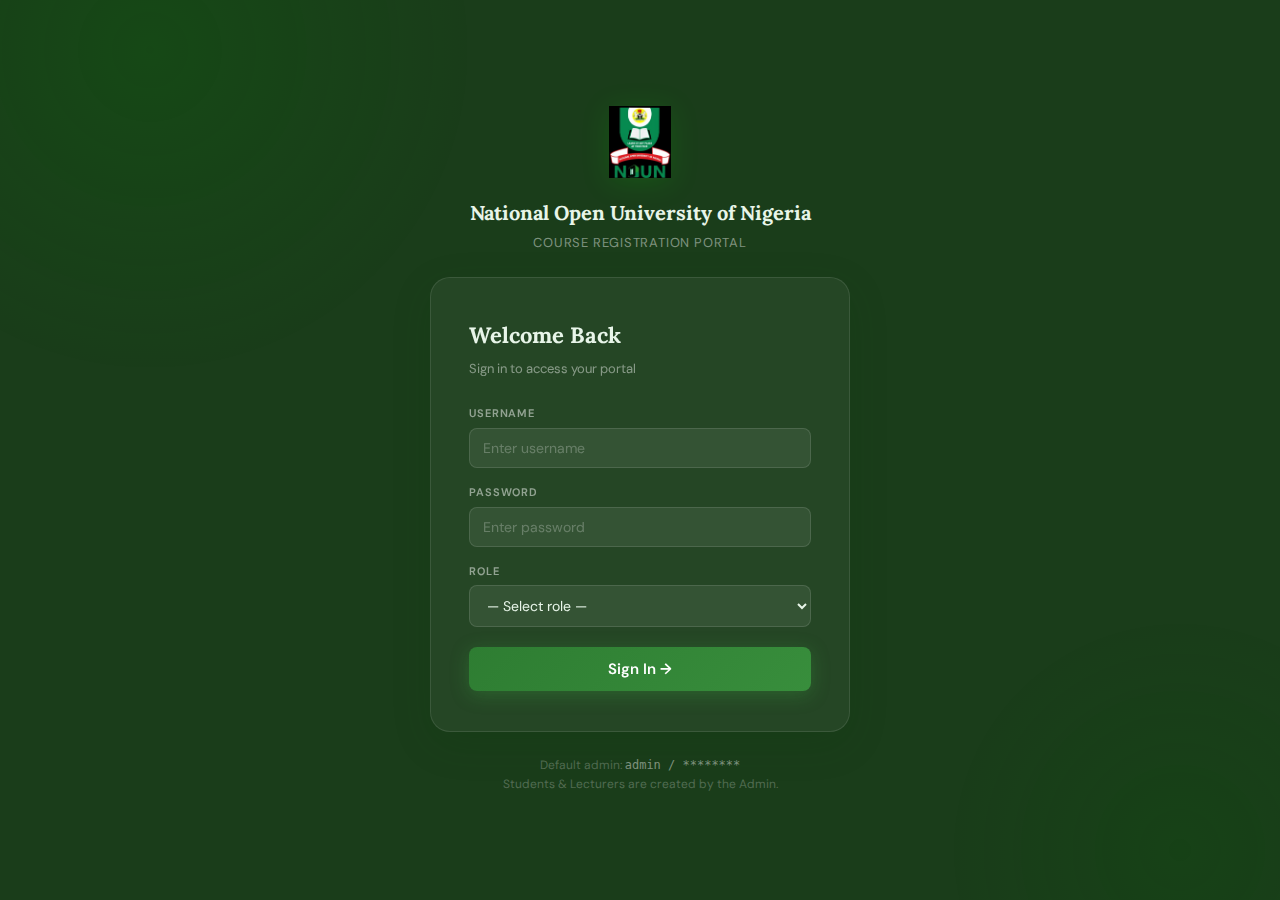
<file: student.html>
<!DOCTYPE html>
<html lang="en">
<head>
  <meta charset="UTF-8">
  <meta name="viewport" content="width=device-width, initial-scale=1.0">
  <title>Student Dashboard | NOUN Portal</title>
  <link rel="stylesheet" href="styles.css">
<style>
.star-row { display:flex; gap:6px; margin-top:6px; }
.star { font-size:28px; cursor:pointer; color:#ddd; transition:color 0.15s; user-select:none; }
.star.active { color:#f59e0b; }
.star:hover { color:#f59e0b; }
.fb-display-row { display:flex; justify-content:space-between; align-items:center; padding:10px 0; border-bottom:1px solid var(--border); font-size:14px; }
.fb-display-row:last-child { border:none; }
.fb-stars { color:#f59e0b; font-size:16px; }
</style>

</head>
<body>

<div class="topbar">
  <button class="menu-toggle" id="menuToggle" aria-label="Open student menu" aria-expanded="false" aria-controls="studentSidebar">☰</button>
  <img src="noun.png" alt="NOUN" class="logo">
  <div class="site-title">
    National Open University of Nigeria
    <small>Student Portal</small>
  </div>
  <div class="user-chip">
    <div class="avatar" id="topAvatar">S</div>
    <span class="uname" id="topName">Student</span>
  </div>
  <button class="btn-logout" onclick="DB.logout()">Logout</button>
</div>

<div class="layout">
  <nav class="sidebar" id="studentSidebar">
    <div class="sidebar-section"><span>My Portal</span></div>
    <a class="active" onclick="show('dashboard')" id="nav-dashboard"><span class="ico">🏠</span> Dashboard</a>
    <a onclick="show('results')"    id="nav-results">   <span class="ico">📊</span> My Results</a>
    <a onclick="show('materials')"  id="nav-materials"> <span class="ico">📚</span> Materials</a>
    <a onclick="show('register')"   id="nav-register">  <span class="ico">📋</span> Register Courses</a>
    <a onclick="show('feedback')"   id="nav-feedback">  <span class="ico">⭐</span> Feedback</a>
  </nav>
  <button class="sidebar-overlay" id="sidebarOverlay" aria-label="Close student menu"></button>

  <main class="main">

    <!-- DASHBOARD -->
    <div class="section active" id="section-dashboard">
      <div class="page-header">
        <h1 id="welcomeTitle">Welcome!</h1>
        <p id="welcomeSub"></p>
      </div>
      <div class="stat-grid" id="statsGrid"></div>
      <div style="display:grid;grid-template-columns:1fr 1fr;gap:20px;flex-wrap:wrap">
        <div class="card" id="profileCard">
          <div class="card-header"><h3>👤 Profile</h3></div>
          <div id="profileContent"></div>
        </div>
        <div class="card">
          <div class="card-header"><h3>⚡ Quick Actions</h3></div>
          <div style="display:flex;flex-direction:column;gap:10px;margin-top:4px">
            <button class="btn btn-primary" onclick="show('results')">📊 View My Results</button>
            <button class="btn btn-primary" onclick="show('materials')">📚 Download Materials</button>
            <button class="btn btn-outline" onclick="show('register')">📋 Register Courses</button>
          </div>
        </div>
      </div>
    </div>

    <!-- RESULTS -->
    <div class="section" id="section-results">
      <div class="page-header">
        <h1>My Results</h1>
        <p>Academic performance overview</p>
      </div>
      <div class="stat-grid" id="resultStats"></div>
      <div class="card">
        <div class="card-header"><h3>📊 Semester Results</h3></div>
        <div id="resultsContent"></div>
      </div>
    </div>

    <!-- MATERIALS -->
    <div class="section" id="section-materials">
      <div class="page-header">
        <h1>Course Materials</h1>
        <p>Download study guides, modules, TMA packs and more for your enrolled courses.</p>
      </div>
      <div style="display:flex;gap:12px;margin-bottom:18px;flex-wrap:wrap">
        <div class="field" style="flex:1;min-width:160px">
          <label>Filter by Course</label>
          <select id="filterCourse" onchange="renderMaterials()">
            <option value="">All Courses</option>
          </select>
        </div>
        <div class="field" style="flex:1;min-width:160px">
          <label>Filter by Type</label>
          <select id="filterType" onchange="renderMaterials()">
            <option value="">All Types</option>
            <option>Study Guide</option><option>Module</option><option>Assessment / TMA</option>
            <option>Lecture Notes</option><option>Practice Q&A</option><option>Case Studies</option>
          </select>
        </div>
        <div style="display:flex;align-items:flex-end;padding-bottom:2px">
          <span id="matCount" style="font-size:13px;color:var(--text-muted)"></span>
        </div>
      </div>
      <div id="matsGrid"></div>
    </div>

    <!-- REGISTER -->
    <div class="section" id="section-register">
      <div class="page-header">
        <h1>Course Registration</h1>
        <p>Select and register courses for the current semester.</p>
      </div>
      <div style="display:grid;grid-template-columns:1fr 1fr;gap:20px">
        <div class="card">
          <div class="card-header"><h3>📗 Available Courses</h3></div>
          <div id="availableCourses"></div>
          <button class="btn btn-primary" style="width:100%;margin-top:14px" onclick="addSelected()">➕ Add Selected</button>
        </div>
        <div class="card">
          <div class="card-header"><h3>✅ My Registration List</h3></div>
          <div id="registrationList"></div>
          <div class="card" style="margin-top:14px;background:var(--green-50);box-shadow:none;padding:12px">
            <span id="unitsTally" style="font-size:13px;font-weight:600;color:var(--green-800)">Total Units: 0</span>
          </div>
          <button class="btn btn-primary" style="width:100%;margin-top:12px" onclick="submitRegistration()">🎓 Submit Registration</button>
        </div>
      </div>
    </div>


    <!-- FEEDBACK -->
    <div class="section" id="section-feedback">
      <div class="page-header">
        <h1>Share Your Feedback</h1>
        <p>Rate your experience with the NOUN portal compared to manual registration.</p>
      </div>
      <div style="display:grid;grid-template-columns:1fr 1fr;gap:20px">
        <div class="card">
          <div class="card-header"><h3>⭐ Submit Your Rating</h3></div>
          <div class="alert alert-error"   id="fb-err"></div>
          <div class="alert alert-success" id="fb-ok"></div>
          <div id="fbAlreadyMsg" style="display:none;background:var(--green-50);border:1px solid var(--green-400);border-radius:8px;padding:12px 14px;margin-bottom:14px;font-size:13px;color:var(--green-800)">
            ✅ You have already submitted feedback. You can update it below.
          </div>
          <div class="field" style="margin-bottom:16px">
            <label>Ease of Use (1 = very difficult, 5 = very easy)</label>
            <div class="star-row" id="s-ease"></div>
            <input type="hidden" id="fbEase" value="0">
          </div>
          <div class="field" style="margin-bottom:16px">
            <label>Speed vs Manual Registration (1 = slower, 5 = much faster)</label>
            <div class="star-row" id="s-speed"></div>
            <input type="hidden" id="fbSpeed" value="0">
          </div>
          <div class="field" style="margin-bottom:16px">
            <label>Overall Satisfaction (1 = poor, 5 = excellent)</label>
            <div class="star-row" id="s-sat"></div>
            <input type="hidden" id="fbSat" value="0">
          </div>
          <div class="field" style="margin-bottom:18px">
            <label>Comments (optional)</label>
            <textarea id="fbComment" rows="3" style="width:100%;padding:10px 13px;border-radius:8px;border:1.5px solid var(--border);font-family:inherit;font-size:14px;resize:vertical;outline:none" placeholder="Share your thoughts..."></textarea>
          </div>
          <button class="btn btn-primary btn-full" onclick="submitFeedback()">Submit Feedback</button>
        </div>
        <div class="card">
          <div class="card-header"><h3>📊 Your Previous Submission</h3></div>
          <div id="myFeedbackDisplay">
            <div class="empty-state"><div class="ico">💬</div><p>You haven't submitted feedback yet.</p></div>
          </div>
        </div>
      </div>
    </div>

  </main>
</div>

<script src="db.js"></script>
<script>
  const user = DB.requireAuth(['student']);
  const stu  = DB.getStudentByUserId(user.id);
  const menuToggle = document.getElementById('menuToggle');
  const sidebar = document.getElementById('studentSidebar');
  const sidebarOverlay = document.getElementById('sidebarOverlay');
  const mobileMenuMedia = window.matchMedia('(max-width: 560px)');

  if (!stu) { alert('Student profile not found. Contact admin.'); DB.logout(); }

  document.getElementById('topName').textContent   = user.name;
  document.getElementById('topAvatar').textContent = user.name.charAt(0);
  document.getElementById('welcomeTitle').textContent = 'Welcome, ' + user.name.split(' ')[0] + '!';
  document.getElementById('welcomeSub').textContent   = stu.matric + ' · ' + stu.department + ' · ' + stu.level + ' Level';

  function closeMobileMenu() {
    sidebar.classList.remove('open');
    document.body.classList.remove('menu-open');
    menuToggle.setAttribute('aria-expanded', 'false');
  }

  function toggleMobileMenu() {
    const willOpen = !sidebar.classList.contains('open');
    sidebar.classList.toggle('open', willOpen);
    document.body.classList.toggle('menu-open', willOpen);
    menuToggle.setAttribute('aria-expanded', willOpen ? 'true' : 'false');
  }

  menuToggle.addEventListener('click', toggleMobileMenu);
  sidebarOverlay.addEventListener('click', closeMobileMenu);
  mobileMenuMedia.addEventListener('change', e => { if (!e.matches) closeMobileMenu(); });

  function show(name) {
    document.querySelectorAll('.section').forEach(s=>s.classList.remove('active'));
    document.querySelectorAll('.sidebar a').forEach(a=>a.classList.remove('active'));
    document.getElementById('section-'+name).classList.add('active');
    document.getElementById('nav-'+name).classList.add('active');
    if (mobileMenuMedia.matches) closeMobileMenu();
    renders[name] && renders[name]();
  }

  /* ── DASHBOARD ─────────────────────────────────── */
  function renderDashboard() {
    const myResults  = DB.getResultsForStudent(stu.id);
    const myMats     = DB.getMaterialsForStudent(stu.id);
    const enrolled   = DB.getEnrolledCourses(stu.id);

    document.getElementById('statsGrid').innerHTML = `
      <div class="stat-card"><div class="ico-box" style="background:#e8f5e9">📗</div><div><div class="val">${enrolled.length}</div><div class="lbl">Enrolled Courses</div></div></div>
      <div class="stat-card"><div class="ico-box" style="background:#e3f2fd">📊</div><div><div class="val">${DB.calcGPA(stu.id)}</div><div class="lbl">GPA (5.0)</div></div></div>
      <div class="stat-card"><div class="ico-box" style="background:#fff8e1">📚</div><div><div class="val">${myMats.length}</div><div class="lbl">Materials</div></div></div>
      <div class="stat-card"><div class="ico-box" style="background:#fce4ec">✅</div><div><div class="val">${myResults.length}</div><div class="lbl">Results</div></div></div>
    `;

    document.getElementById('profileContent').innerHTML = `
      <table style="width:100%;font-size:14px">
        <tr><td style="color:var(--text-muted);padding:6px 0;width:40%">Matric No.</td><td style="font-weight:600">${stu.matric}</td></tr>
        <tr><td style="color:var(--text-muted);padding:6px 0">Department</td><td>${stu.department}</td></tr>
        <tr><td style="color:var(--text-muted);padding:6px 0">Level</td><td>${stu.level} Level</td></tr>
        <tr><td style="color:var(--text-muted);padding:6px 0">Study Centre</td><td>${stu.studyCenter}</td></tr>
        <tr><td style="color:var(--text-muted);padding:6px 0">Email</td><td>${user.email}</td></tr>
        <tr><td style="color:var(--text-muted);padding:6px 0">Phone</td><td>${user.phone||'—'}</td></tr>
      </table>
    `;
  }

  /* ── RESULTS ───────────────────────────────────── */
  function renderResults() {
    const myResults = DB.getResultsForStudent(stu.id);
    const gp = {A:5,B:4,C:3,D:2,F:0};
    const totalUnits = myResults.reduce((s,r)=>{ const c=DB.getCourseById(r.courseId); return s+(c?c.units:3); },0);
    const avgScore = myResults.length ? Math.round(myResults.reduce((s,r)=>s+r.score,0)/myResults.length) : 0;

    document.getElementById('resultStats').innerHTML = `
      <div class="stat-card"><div class="ico-box" style="background:#e8f5e9">📊</div><div><div class="val">${myResults.length}</div><div class="lbl">Courses</div></div></div>
      <div class="stat-card"><div class="ico-box" style="background:#e3f2fd">⭐</div><div><div class="val">${DB.calcGPA(stu.id)}</div><div class="lbl">GPA (5.0)</div></div></div>
      <div class="stat-card"><div class="ico-box" style="background:#fff8e1">🏅</div><div><div class="val">${totalUnits}</div><div class="lbl">Total Units</div></div></div>
      <div class="stat-card"><div class="ico-box" style="background:#fce4ec">📈</div><div><div class="val">${avgScore}%</div><div class="lbl">Avg Score</div></div></div>
    `;

    if (!myResults.length) {
      document.getElementById('resultsContent').innerHTML = '<div class="empty-state"><div class="ico">📭</div><p>No results available yet. Check back after your lecturer uploads grades.</p></div>';
      return;
    }

    const gc = {A:'var(--grade-A)',B:'var(--grade-B)',C:'var(--grade-C)',D:'var(--grade-D)',F:'var(--grade-F)'};
    // Group by semester
    const bySem = {};
    myResults.forEach(r => {
      if (!bySem[r.semester]) bySem[r.semester]=[];
      bySem[r.semester].push(r);
    });

    let html = '';
    Object.keys(bySem).forEach(sem => {
      const rows = bySem[sem];
      html += `<h4 style="font-size:12px;text-transform:uppercase;letter-spacing:.08em;color:var(--text-muted);margin:18px 0 8px">${sem}</h4>
      <table>
        <thead><tr><th>Code</th><th>Course Title</th><th>Units</th><th>Score</th><th>Grade</th></tr></thead>
        <tbody>${rows.map(r=>{
          const c   = DB.getCourseById(r.courseId)||{};
          const fill= r.score>=70?'#43a047':r.score>=50?'#fb8c00':'#e53935';
          return `<tr>
            <td class="mono">${c.code||'—'}</td>
            <td>${c.title||'—'}</td>
            <td style="text-align:center">${c.units||3}</td>
            <td><div class="score-bar-row"><span style="width:32px;font-weight:600">${r.score}</span>
              <div class="score-bar"><div class="score-bar-fill" style="width:${r.score}%;background:${fill}"></div></div></div></td>
            <td><div class="grade-badge" style="background:${gc[r.grade]||'#333'}">${r.grade}</div></td>
          </tr>`;
        }).join('')}</tbody>
      </table>`;
    });
    document.getElementById('resultsContent').innerHTML = html;
  }

  /* ── MATERIALS ─────────────────────────────────── */
  let allMyMats = [];

  function renderMaterials() {
    allMyMats = DB.getMaterialsForStudent(stu.id);
    const courseFilter = document.getElementById('filterCourse').value;
    const typeFilter   = document.getElementById('filterType').value;

    // Populate course filter
    const enrolled = DB.getEnrolledCourses(stu.id);
    document.getElementById('filterCourse').innerHTML = '<option value="">All Courses</option>' +
      enrolled.map(c=>`<option value="${c.id}" ${courseFilter===c.id?'selected':''}>${c.code} — ${c.title}</option>`).join('');

    const filtered = allMyMats.filter(m =>
      (!courseFilter || m.courseId===courseFilter) &&
      (!typeFilter   || m.type===typeFilter)
    );

    document.getElementById('matCount').textContent = filtered.length+' file'+(filtered.length!==1?'s':'');

    const el = document.getElementById('matsGrid');
    if (!filtered.length && !allMyMats.length) {
      el.innerHTML='<div class="empty-state"><div class="ico">📭</div><p>No materials available yet for your enrolled courses. Your lecturer will upload them soon.</p></div>';
      return;
    }
    if (!filtered.length) {
      el.innerHTML='<div class="empty-state"><div class="ico">🔍</div><p>No materials match this filter.</p></div>';
      return;
    }

    const typeColors = {'Study Guide':'#e8f5e9','Module':'#e3f2fd','Assessment / TMA':'#fff3e0','Lecture Notes':'#f3e5f5','Practice Q&A':'#fce4ec','Case Studies':'#e0f2f1'};
    el.innerHTML='<div class="mat-grid">'+filtered.map(m=>{
      const c=DB.getCourseById(m.courseId)||{};
      const tc = typeColors[m.type]||'#f5f5f5';
      return `<div class="mat-card">
        <div style="display:flex;gap:8px;flex-wrap:wrap">
          <span class="badge badge-student">${c.code||'—'}</span>
          <span class="badge" style="background:${tc};color:#333">${m.type}</span>
        </div>
        <h4>${m.title}</h4>
        <div class="meta">📄 ${m.filename} · ${m.size}</div>
        <div class="meta">Uploaded by ${m.uploaderName} · ${m.uploadedAt}</div>
        <a href="${m.data}" download="${m.filename}" class="btn btn-primary btn-sm dl-btn">⬇ Download</a>
      </div>`;
    }).join('')+'</div>';
  }

  /* ── REGISTER ──────────────────────────────────── */
  let regList = new Set();

  function renderRegister() {
    const allCourses = DB.getCourses();
    const enrolled   = DB.getEnrolledCourses(stu.id).map(c=>c.id);

    // Init reg list with already enrolled courses
    if (regList.size===0) enrolled.forEach(id=>regList.add(id));

    document.getElementById('availableCourses').innerHTML = allCourses.map(c=>`
      <div style="display:flex;align-items:center;gap:10px;padding:9px 0;border-bottom:1px solid var(--border)">
        <input type="checkbox" id="chk_${c.id}" value="${c.id}" ${regList.has(c.id)?'checked':''} ${enrolled.includes(c.id)?'disabled':''} style="width:16px;height:16px;accent-color:var(--green-700)">
        <label for="chk_${c.id}" style="flex:1;cursor:pointer;font-size:14px">
          <strong class="mono" style="font-size:13px">${c.code}</strong> — ${c.title}
          ${enrolled.includes(c.id)?'<span style="font-size:11px;color:var(--text-muted);margin-left:6px">✓ Enrolled</span>':''}
        </label>
        <span style="font-size:12px;color:var(--text-muted)">${c.units}u</span>
      </div>
    `).join('');

    updateRegList();
  }

  function addSelected() {
    document.querySelectorAll('#availableCourses input[type=checkbox]:checked:not(:disabled)').forEach(cb=>regList.add(cb.value));
    updateRegList();
  }

  function updateRegList() {
    const enrolled = DB.getEnrolledCourses(stu.id).map(c=>c.id);
    const ids = [...regList];
    let totalUnits = 0;
    const listHtml = ids.map(id=>{
      const c = DB.getCourseById(id)||{code:id,title:'Unknown',units:0};
      totalUnits += c.units||0;
      const isExisting = enrolled.includes(id);
      return `<div style="display:flex;align-items:center;justify-content:space-between;padding:8px 0;border-bottom:1px solid var(--border);font-size:14px">
        <span><strong class="mono" style="font-size:12px">${c.code}</strong> — ${c.title}</span>
        ${isExisting
          ? '<span style="font-size:11px;color:var(--text-muted)">Already enrolled</span>'
          : `<button class="btn btn-danger btn-sm" onclick="removeFromReg('${id}')">✕</button>`}
      </div>`;
    });
    document.getElementById('registrationList').innerHTML = ids.length
      ? listHtml.join('')
      : '<div class="empty-state" style="padding:20px"><p>No courses selected yet.</p></div>';
    document.getElementById('unitsTally').textContent = `Total Units: ${totalUnits} / 24 max`;
  }

  function removeFromReg(id) {
    const enrolled = DB.getEnrolledCourses(stu.id).map(c=>c.id);
    if (enrolled.includes(id)) return;
    regList.delete(id);
    updateRegList();
    renderRegister();
  }

  function submitRegistration() {
    const enrolled = DB.getEnrolledCourses(stu.id).map(c=>c.id);
    const newOnes  = [...regList].filter(id=>!enrolled.includes(id));
    if (!newOnes.length) { alert('No new courses to register.'); return; }
    newOnes.forEach(id => DB.enroll(stu.id, id));
    alert('✅ Registration submitted!\n\nNew courses registered:\n' + newOnes.map(id=>{ const c=DB.getCourseById(id); return c?c.code+' — '+c.title:id; }).join('\n'));
    renderRegister();
  }


  /* ── FEEDBACK ──────────────────────────────────── */
  function buildStars(containerId, hiddenId) {
    const row = document.getElementById(containerId);
    row.innerHTML = '';
    for (let i = 1; i <= 5; i++) {
      const span = document.createElement('span');
      span.className = 'star';
      span.textContent = '★';
      span.dataset.val = i;
      span.onclick = () => setStars(containerId, hiddenId, i);
      span.onmouseover = () => hoverStars(containerId, i);
      span.onmouseout  = () => resetStars(containerId, hiddenId);
      row.appendChild(span);
    }
  }

  function setStars(containerId, hiddenId, val) {
    document.getElementById(hiddenId).value = val;
    updateStarDisplay(containerId, val);
  }

  function hoverStars(containerId, val) {
    document.querySelectorAll('#'+containerId+' .star').forEach((s,i) => {
      s.classList.toggle('active', i < val);
    });
  }

  function resetStars(containerId, hiddenId) {
    const val = parseInt(document.getElementById(hiddenId).value) || 0;
    updateStarDisplay(containerId, val);
  }

  function updateStarDisplay(containerId, val) {
    document.querySelectorAll('#'+containerId+' .star').forEach((s,i) => {
      s.classList.toggle('active', i < val);
    });
  }

  function starsHtml(val) {
    return Array.from({length:5},(_,i)=>`<span style="color:${i<val?'#f59e0b':'#ddd'};font-size:18px">★</span>`).join('');
  }

  function renderFeedback() {
    buildStars('s-ease','fbEase');
    buildStars('s-speed','fbSpeed');
    buildStars('s-sat','fbSat');

    const existing = DB.getUserFeedback(user.id);
    if (existing) {
      document.getElementById('fbAlreadyMsg').style.display='block';
      document.getElementById('fbEase').value  = existing.easeOfUse;
      document.getElementById('fbSpeed').value = existing.speed;
      document.getElementById('fbSat').value   = existing.satisfaction;
      document.getElementById('fbComment').value = existing.comments||'';
      updateStarDisplay('s-ease',  existing.easeOfUse);
      updateStarDisplay('s-speed', existing.speed);
      updateStarDisplay('s-sat',   existing.satisfaction);
      document.getElementById('myFeedbackDisplay').innerHTML = `
        <div class="fb-display-row"><span>Ease of Use</span><span class="fb-stars">${starsHtml(existing.easeOfUse)} <strong>${existing.easeOfUse}/5</strong></span></div>
        <div class="fb-display-row"><span>Speed vs Manual</span><span class="fb-stars">${starsHtml(existing.speed)} <strong>${existing.speed}/5</strong></span></div>
        <div class="fb-display-row"><span>Overall Satisfaction</span><span class="fb-stars">${starsHtml(existing.satisfaction)} <strong>${existing.satisfaction}/5</strong></span></div>
        <div class="fb-display-row"><span>Comments</span><span style="font-size:13px;color:var(--text-muted);max-width:200px;text-align:right">${existing.comments||'—'}</span></div>
        <div style="font-size:11px;color:var(--text-muted);margin-top:10px">Submitted: ${existing.submittedAt}</div>`;
    }
  }

  function submitFeedback() {
    const ease = parseInt(document.getElementById('fbEase').value);
    const spd  = parseInt(document.getElementById('fbSpeed').value);
    const sat  = parseInt(document.getElementById('fbSat').value);
    const comments = document.getElementById('fbComment').value.trim();
    const err = document.getElementById('fb-err');
    const ok  = document.getElementById('fb-ok');
    err.classList.remove('show'); ok.classList.remove('show');
    if (!ease||!spd||!sat) { err.textContent='⚠ Please rate all three categories.'; err.classList.add('show'); return; }
    DB.submitFeedback({ userId: user.id, userName: user.name, role: user.role, easeOfUse: ease, speed: spd, satisfaction: sat, comments });
    ok.textContent = '✅ Thank you! Your feedback has been recorded.';
    ok.classList.add('show');
    renderFeedback();
  }

  const renders = {
    dashboard: renderDashboard,
    results: renderResults,
    materials: renderMaterials,
    register: renderRegister,
    feedback: renderFeedback
  };

  renderDashboard();
</script>
</body>
</html>
</file>
<file: styles.css>
/* ═══════════════════════════════════════════════════
   NOUN PORTAL — SHARED STYLESHEET
   Theme: Institutional deep green, clean academic
   Font: Lora (display) + DM Sans (body)
═══════════════════════════════════════════════════ */
@import url('https://fonts.googleapis.com/css2?family=Lora:wght@600;700&family=DM+Sans:wght@300;400;500;600&display=swap');

:root {
  --green-900: #1a3d1a;
  --green-800: #1b5e20;
  --green-700: #2e7d32;
  --green-600: #388e3c;
  --green-400: #66bb6a;
  --green-100: #e8f5e9;
  --green-50:  #f1f8f1;
  --text:      #1a2415;
  --text-muted:#5a6b5a;
  --border:    #ddeedd;
  --bg:        #f4f7f4;
  --white:     #ffffff;
  --shadow-sm: 0 1px 4px rgba(0,60,0,0.07);
  --shadow-md: 0 4px 18px rgba(0,60,0,0.10);
  --shadow-lg: 0 12px 40px rgba(0,60,0,0.13);
  --radius-sm: 8px;
  --radius-md: 14px;
  --radius-lg: 20px;
  --grade-A: #1a7a1a;
  --grade-B: #1565c0;
  --grade-C: #f57f17;
  --grade-D: #bf360c;
  --grade-F: #7f0000;
}

*, *::before, *::after { box-sizing: border-box; margin: 0; padding: 0; }

body {
  font-family: 'DM Sans', sans-serif;
  background: var(--bg);
  color: var(--text);
  min-height: 100vh;
  display: flex;
  flex-direction: column;
  font-size: 15px;
  line-height: 1.6;
}

/* ── TOPBAR ─────────────────────────────────────── */
.topbar {
  background: var(--green-800);
  display: flex;
  align-items: center;
  padding: 0 28px;
  height: 62px;
  gap: 16px;
  position: sticky;
  top: 0;
  z-index: 200;
  box-shadow: 0 2px 16px rgba(0,0,0,0.22);
}
.topbar img.logo { height: 40px; }
.topbar .site-title {
  font-family: 'Lora', serif;
  color: #fff;
  font-size: 15px;
  flex: 1;
  letter-spacing: 0.01em;
  line-height: 1.3;
}
.topbar .site-title small { display: block; font-family: 'DM Sans', sans-serif; font-size: 11px; color: rgba(255,255,255,0.55); font-weight: 400; letter-spacing: 0.08em; text-transform: uppercase; }
.user-chip { display: flex; align-items: center; gap: 8px; background: rgba(255,255,255,0.1); border-radius: 40px; padding: 4px 12px 4px 4px; }
.user-chip .avatar { width: 32px; height: 32px; border-radius: 50%; background: var(--green-400); color: white; font-weight: 700; font-size: 13px; display: flex; align-items: center; justify-content: center; }
.user-chip .uname { color: #c8e6c9; font-size: 13px; font-weight: 500; }
.btn-logout {
  background: rgba(255,255,255,0.12);
  border: 1px solid rgba(255,255,255,0.2);
  color: white;
  padding: 6px 14px;
  border-radius: 6px;
  font-size: 13px;
  font-family: 'DM Sans', sans-serif;
  cursor: pointer;
  transition: background 0.2s;
}
.btn-logout:hover { background: rgba(255,255,255,0.22); }
.menu-toggle {
  display: none;
  border: 1px solid rgba(255,255,255,0.25);
  background: rgba(255,255,255,0.14);
  color: #fff;
  font-size: 20px;
  line-height: 1;
  width: 38px;
  height: 38px;
  border-radius: 8px;
  cursor: pointer;
}
.sidebar-overlay {
  display: none;
  border: 0;
  background: rgba(0, 0, 0, 0.35);
}

/* ── LAYOUT ─────────────────────────────────────── */
.layout { display: flex; flex: 1; }

/* ── SIDEBAR ────────────────────────────────────── */
.sidebar {
  width: 230px;
  background: var(--green-900);
  min-height: calc(100vh - 62px);
  padding: 24px 0 40px;
  flex-shrink: 0;
  display: flex;
  flex-direction: column;
  gap: 2px;
}
.sidebar-section { padding: 0 16px; margin-bottom: 6px; margin-top: 18px; }
.sidebar-section span { font-size: 10px; font-weight: 600; text-transform: uppercase; letter-spacing: 0.12em; color: rgba(255,255,255,0.3); }
.sidebar a {
  display: flex;
  align-items: center;
  gap: 10px;
  padding: 10px 20px;
  color: rgba(255,255,255,0.65);
  text-decoration: none;
  font-size: 14px;
  font-weight: 500;
  transition: all 0.18s;
  border-left: 3px solid transparent;
  cursor: pointer;
}
.sidebar a:hover { background: rgba(255,255,255,0.07); color: #fff; }
.sidebar a.active { background: rgba(255,255,255,0.1); color: #fff; border-left-color: var(--green-400); }
.sidebar a .ico { font-size: 17px; width: 22px; text-align: center; }

/* ── MAIN ───────────────────────────────────────── */
.main { flex: 1; padding: 32px 36px; overflow-x: auto; }
.page-header { margin-bottom: 28px; }
.page-header h1 { font-family: 'Lora', serif; font-size: 24px; color: var(--green-800); margin-bottom: 4px; }
.page-header p  { color: var(--text-muted); font-size: 14px; }

/* ── STAT GRID ──────────────────────────────────── */
.stat-grid { display: grid; grid-template-columns: repeat(auto-fit, minmax(160px,1fr)); gap: 16px; margin-bottom: 28px; }
.stat-card { background: var(--white); border-radius: var(--radius-md); padding: 20px 22px; box-shadow: var(--shadow-sm); display: flex; align-items: center; gap: 14px; }
.stat-card .ico-box { width: 46px; height: 46px; border-radius: 12px; display: flex; align-items: center; justify-content: center; font-size: 22px; flex-shrink: 0; }
.stat-card .val { font-family: 'Lora', serif; font-size: 28px; color: var(--green-800); line-height: 1; }
.stat-card .lbl { font-size: 11px; text-transform: uppercase; letter-spacing: 0.08em; color: var(--text-muted); margin-top: 3px; }

/* ── CARD ───────────────────────────────────────── */
.card {
  background: var(--white);
  border-radius: var(--radius-md);
  padding: 24px;
  box-shadow: var(--shadow-sm);
  margin-bottom: 20px;
}
.card-header {
  display: flex;
  align-items: center;
  justify-content: space-between;
  margin-bottom: 18px;
  padding-bottom: 14px;
  border-bottom: 1px solid var(--green-100);
}
.card-header h3 { font-family: 'Lora', serif; font-size: 17px; color: var(--green-800); }

/* ── TABLE ──────────────────────────────────────── */
.tbl-wrap { overflow-x: auto; }
table { width: 100%; border-collapse: collapse; font-size: 13px; }
thead tr { background: var(--green-800); }
thead th { color: white; font-size: 11px; font-weight: 600; letter-spacing: 0.08em; text-transform: uppercase; padding: 11px 14px; text-align: left; }
tbody tr { border-bottom: 1px solid var(--green-50); transition: background 0.12s; }
tbody tr:hover { background: var(--green-50); }
tbody td { padding: 12px 14px; vertical-align: middle; }
td.mono { font-family: 'Courier New', monospace; font-weight: 700; color: var(--green-700); font-size: 12px; }
.grade-badge {
  display: inline-flex;
  width: 28px; height: 28px;
  border-radius: 7px;
  align-items: center; justify-content: center;
  font-weight: 700; font-size: 13px;
  color: white;
}
.score-bar-row { display: flex; align-items: center; gap: 8px; }
.score-bar { flex: 1; height: 5px; background: var(--green-100); border-radius: 3px; max-width: 90px; }
.score-bar-fill { height: 100%; border-radius: 3px; }

/* ── FORMS ──────────────────────────────────────── */
.form-grid { display: grid; grid-template-columns: repeat(auto-fit, minmax(200px,1fr)); gap: 14px; margin-bottom: 18px; }
.field label { display: block; font-size: 11px; font-weight: 600; text-transform: uppercase; letter-spacing: 0.08em; color: var(--text-muted); margin-bottom: 5px; }
.field input, .field select, .field textarea {
  width: 100%;
  padding: 10px 13px;
  border-radius: var(--radius-sm);
  border: 1.5px solid var(--border);
  background: var(--white);
  color: var(--text);
  font-size: 14px;
  font-family: 'DM Sans', sans-serif;
  outline: none;
  transition: border-color 0.18s, box-shadow 0.18s;
}
.field input:focus, .field select:focus, .field textarea:focus {
  border-color: var(--green-600);
  box-shadow: 0 0 0 3px rgba(56,142,60,0.12);
}
.field input[type="file"] { padding: 7px; cursor: pointer; }

/* ── BUTTONS ────────────────────────────────────── */
.btn { display: inline-flex; align-items: center; gap: 6px; padding: 9px 18px; border-radius: var(--radius-sm); font-size: 13px; font-weight: 600; font-family: 'DM Sans', sans-serif; cursor: pointer; border: none; transition: all 0.18s; text-decoration: none; }
.btn-primary { background: var(--green-700); color: white; box-shadow: 0 2px 8px rgba(46,125,50,0.25); }
.btn-primary:hover { background: var(--green-800); box-shadow: 0 4px 16px rgba(46,125,50,0.3); transform: translateY(-1px); }
.btn-outline { background: white; color: var(--green-700); border: 1.5px solid var(--green-700); }
.btn-outline:hover { background: var(--green-100); }
.btn-danger { background: #c62828; color: white; }
.btn-danger:hover { background: #b71c1c; }
.btn-sm { padding: 5px 11px; font-size: 12px; }
.btn-full { width: 100%; justify-content: center; padding: 12px; font-size: 15px; }

/* ── ALERTS ─────────────────────────────────────── */
.alert { padding: 12px 16px; border-radius: var(--radius-sm); font-size: 13px; margin-bottom: 14px; display: none; }
.alert.show { display: flex; align-items: center; gap: 8px; }
.alert-error { background: #ffebee; border: 1px solid #ef9a9a; color: #c62828; }
.alert-success { background: #e8f5e9; border: 1px solid #a5d6a7; color: #1b5e20; }

/* ── BADGE ──────────────────────────────────────── */
.badge { display: inline-block; font-size: 11px; font-weight: 600; padding: 3px 9px; border-radius: 20px; text-transform: uppercase; letter-spacing: 0.06em; }
.badge-student  { background: var(--green-100); color: var(--green-800); }
.badge-lecturer { background: #e3f2fd; color: #0d47a1; }
.badge-admin    { background: #fff3e0; color: #e65100; }
.badge-type     { background: #f3e5f5; color: #6a1b9a; }

/* ── TABS ───────────────────────────────────────── */
.tabs { display: flex; gap: 0; border-bottom: 2px solid var(--border); margin-bottom: 20px; }
.tab { padding: 10px 18px; font-size: 14px; font-weight: 500; cursor: pointer; color: var(--text-muted); border-bottom: 2px solid transparent; margin-bottom: -2px; transition: all 0.18s; background: none; border-top: none; border-left: none; border-right: none; font-family: 'DM Sans', sans-serif; }
.tab:hover { color: var(--green-700); }
.tab.active { color: var(--green-700); border-bottom-color: var(--green-700); font-weight: 600; }

/* ── SECTION visibility ─────────────────────────── */
.section { display: none; }
.section.active { display: block; animation: fadeIn 0.25s ease; }

/* ── MAT CARD ───────────────────────────────────── */
.mat-grid { display: grid; grid-template-columns: repeat(auto-fill, minmax(260px,1fr)); gap: 14px; }
.mat-card { background: white; border-radius: var(--radius-md); padding: 18px; box-shadow: var(--shadow-sm); border-left: 4px solid var(--green-600); display: flex; flex-direction: column; gap: 10px; transition: transform 0.15s, box-shadow 0.15s; }
.mat-card:hover { transform: translateY(-2px); box-shadow: var(--shadow-md); }
.mat-card h4 { font-size: 14px; color: var(--text); line-height: 1.4; }
.mat-card .meta { font-size: 12px; color: var(--text-muted); }
.mat-card .dl-btn { margin-top: auto; }

/* ── LOGIN PAGE ─────────────────────────────────── */
.login-wrap {
  min-height: 100vh;
  display: flex;
  align-items: center;
  justify-content: center;
  flex-direction: column;
  gap: 24px;
  padding: 20px;
  background: var(--green-900);
  position: relative;
  overflow: hidden;
}
.login-wrap::before {
  content: '';
  position: fixed;
  width: 700px; height: 700px;
  border-radius: 50%;
  background: radial-gradient(circle, rgba(0,140,0,0.15) 0%, transparent 65%);
  top: -300px; left: -200px;
  pointer-events: none;
}
.login-wrap::after {
  content: '';
  position: fixed;
  width: 500px; height: 500px;
  border-radius: 50%;
  background: radial-gradient(circle, rgba(0,100,0,0.12) 0%, transparent 65%);
  bottom: -200px; right: -150px;
  pointer-events: none;
}
.login-header { text-align: center; animation: fadeDown 0.6s ease both; }
.login-header img { height: 72px; margin-bottom: 12px; filter: drop-shadow(0 4px 14px rgba(0,255,0,0.12)); }
.login-header h1 { font-family: 'Lora', serif; color: #e8f5e9; font-size: 20px; margin-bottom: 4px; }
.login-header p  { color: rgba(255,255,255,0.45); font-size: 13px; letter-spacing: 0.06em; text-transform: uppercase; }
.login-card {
  background: rgba(255,255,255,0.05);
  border: 1px solid rgba(255,255,255,0.1);
  backdrop-filter: blur(20px);
  border-radius: var(--radius-lg);
  padding: 40px 38px;
  width: 100%;
  max-width: 420px;
  box-shadow: var(--shadow-lg);
  animation: fadeUp 0.6s 0.1s ease both;
}
.login-card h2 { font-family: 'Lora', serif; color: #e8f5e9; font-size: 22px; margin-bottom: 5px; }
.login-card .sub { color: rgba(255,255,255,0.45); font-size: 13px; margin-bottom: 26px; }
.login-card .field label { color: rgba(255,255,255,0.5); }
.login-card .field input,
.login-card .field select {
  background: rgba(255,255,255,0.07);
  border-color: rgba(255,255,255,0.12);
  color: #e8f5e9;
}
.login-card .field input::placeholder { color: rgba(255,255,255,0.25); }
.login-card .field input:focus,
.login-card .field select:focus { border-color: var(--green-400); box-shadow: 0 0 0 3px rgba(102,187,106,0.18); }
.login-card .field select option { background: #1a3d1a; }
.login-card .field { margin-bottom: 16px; }
.login-card .btn-primary { background: linear-gradient(135deg, var(--green-700), var(--green-600)); box-shadow: 0 4px 18px rgba(56,142,60,0.4); }

/* ── EMPTY STATE ────────────────────────────────── */
.empty-state { text-align: center; padding: 48px 24px; color: var(--text-muted); }
.empty-state .ico { font-size: 44px; margin-bottom: 10px; }
.empty-state p   { font-size: 14px; }

/* ── ANIMATIONS ─────────────────────────────────── */
@keyframes fadeIn   { from{opacity:0;transform:translateY(6px)}  to{opacity:1;transform:translateY(0)} }
@keyframes fadeUp   { from{opacity:0;transform:translateY(22px)} to{opacity:1;transform:translateY(0)} }
@keyframes fadeDown { from{opacity:0;transform:translateY(-18px)}to{opacity:1;transform:translateY(0)} }

/* ── RESPONSIVE ─────────────────────────────────── */
@media (max-width: 768px) {
  .topbar {
    height: auto;
    padding: 10px 14px;
    flex-wrap: wrap;
    gap: 10px;
  }
  .topbar img.logo { height: 34px; }
  .topbar .site-title {
    min-width: 180px;
    font-size: 13px;
  }
  .topbar .site-title small { font-size: 10px; }
  .user-chip {
    order: 3;
    width: 100%;
    justify-content: flex-start;
  }
  .btn-logout { margin-left: auto; }

  .layout { min-height: calc(100vh - 62px); }
  .sidebar { width: 200px; }
  .main { padding: 20px 16px; }
  .page-header h1 { font-size: 20px; }
  .card { padding: 16px; }
  .card-header {
    flex-direction: column;
    align-items: flex-start;
    gap: 8px;
  }

  .tabs {
    overflow-x: auto;
    scrollbar-width: thin;
    white-space: nowrap;
  }
  .tab { flex: 0 0 auto; }

  .stat-grid { grid-template-columns: repeat(auto-fit, minmax(140px, 1fr)); }
  .form-grid { grid-template-columns: 1fr; }

  .login-wrap { padding: 18px 14px; }
  .login-header h1 { font-size: 18px; line-height: 1.35; }
  .login-card {
    max-width: 100%;
    padding: 26px 20px;
    border-radius: 16px;
  }
  .login-card h2 { font-size: 20px; }
  .login-card .sub { margin-bottom: 20px; }
}
@media (max-width: 560px) {
  body { font-size: 14px; }

  .menu-toggle { display: inline-flex; align-items: center; justify-content: center; }
  .sidebar {
    display: flex;
    position: fixed;
    top: 0;
    left: 0;
    bottom: 0;
    width: min(84vw, 290px);
    min-height: 100vh;
    z-index: 400;
    transform: translateX(-102%);
    transition: transform 0.22s ease;
    box-shadow: 0 18px 44px rgba(0, 0, 0, 0.35);
    overflow-y: auto;
  }
  .sidebar.open { transform: translateX(0); }
  .sidebar-overlay {
    position: fixed;
    inset: 0;
    z-index: 320;
  }
  body.menu-open {
    overflow: hidden;
  }
  body.menu-open .sidebar-overlay {
    display: block;
  }

  .main {
    padding: 14px 12px;
    overflow-x: hidden;
  }
  .page-header { margin-bottom: 18px; }
  .page-header h1 { font-size: 18px; }
  .page-header p { font-size: 13px; }

  .tbl-wrap {
    margin: 0 -2px;
    overflow-x: auto;
  }
  table { min-width: 620px; }

  .btn {
    width: 100%;
    justify-content: center;
  }

  .login-header img { height: 62px; }
  .login-header p {
    font-size: 11px;
    letter-spacing: 0.04em;
  }
  .login-card {
    padding: 22px 16px;
  }
  .login-card .field input,
  .login-card .field select {
    font-size: 16px;
  }
}

@media (max-width: 360px) {
  .topbar {
    padding: 10px 10px;
  }
  .topbar .site-title {
    min-width: 0;
    width: 100%;
    font-size: 12px;
  }
  .topbar .site-title small { font-size: 9px; }

  .login-card { padding: 18px 14px; }
  .login-card h2 { font-size: 18px; }
}
</file>
